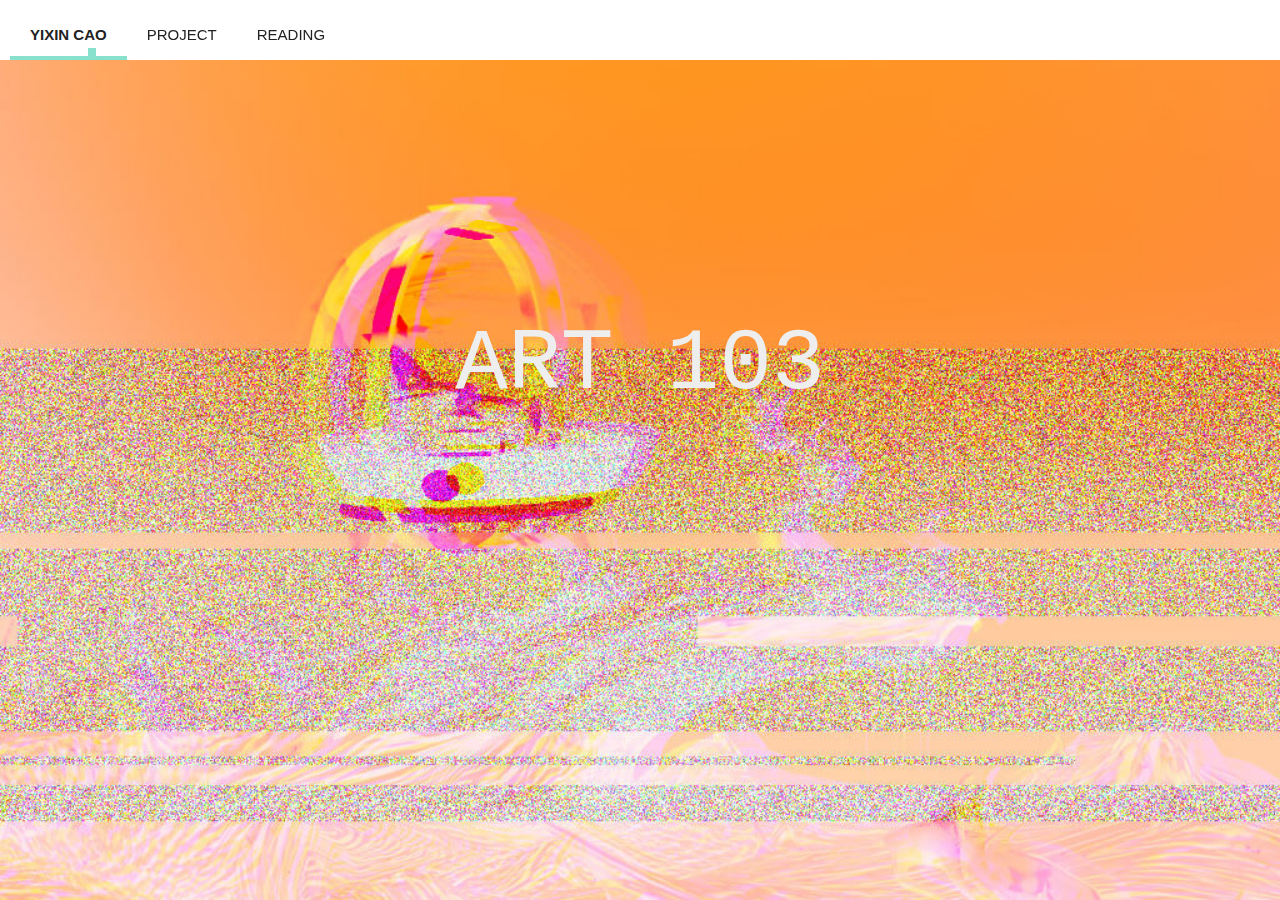
<file: index.html>
<!DOCTYPE html>
<html>

<head>
	<title>Yixin Cao</title>

	<meta name="viewport" content="width=device-width, initial-scale=1">
	<link rel="stylesheet" href="https://maxcdn.bootstrapcdn.com/bootstrap/3.4.1/css/bootstrap.min.css">
	<script src="https://ajax.googleapis.com/ajax/libs/jquery/3.5.1/jquery.min.js"></script>
	<script src="https://maxcdn.bootstrapcdn.com/bootstrap/3.4.1/js/bootstrap.min.js"></script>
	<script src="https://maxcdn.bootstrapcdn.com/bootstrap/4.3.1/js/bootstrap.min.js"></script>
	<link rel="stylesheet" href="https://cdnjs.cloudflare.com/ajax/libs/font-awesome/4.7.0/css/font-awesome.min.css">
	<script src="https://ajax.googleapis.com/ajax/libs/jquery/3.1.1/jquery.min.js"></script>
	<link rel="icon" href="images/icon.png" type="image/png" sizes="16x16">
	<link rel="stylesheet" href="style.css">
	<script src="script.js"></script>


</head>
<div class="body">

	<!-----------------------NAV BAR----------------------------------------------->

	<div class='nav'>
		<ul>
			<li><a href="index.html"><strong>Yixin Cao</strong></a></li>
			<li><a>Project</a>
				<ul>
					<Li><a href="oblique.html">Oblique Strategies</a></li>
					<Li><a href="tessel.html">Mod & Tesselation</a></li>
					<Li><a href="block.html">Block</a></li>
					<Li><a href="signs.html">Signs</a></li>
					<Li><a href="artifact.html">Artifact</a></li>
				</ul>
			</li>
			<li><a>Reading</a>
				<ul>
					<Li><a href="readingone.html">Reading #1</a></li>
					<Li><a href="readingtwo.html">Reading #2</a></li>
					<Li><a href="reading3.html">Reading #3</a></li>
				</ul>
			</li>
			<li class='lamp'><span></span></li>
		</ul>
	</div>

	<!---------------------------------------------------------------------->

	<div class="cover-wrapper">
		<h1 style="font-size:88px; color: #eee; font-family: " Courier New", Courier, monospace;">ART 103</h1>
	</div>


	<div class="idbgimg"></div>


	<!--------------------------------------Footer---------------------->


</div>
</body>

</html>
</file>
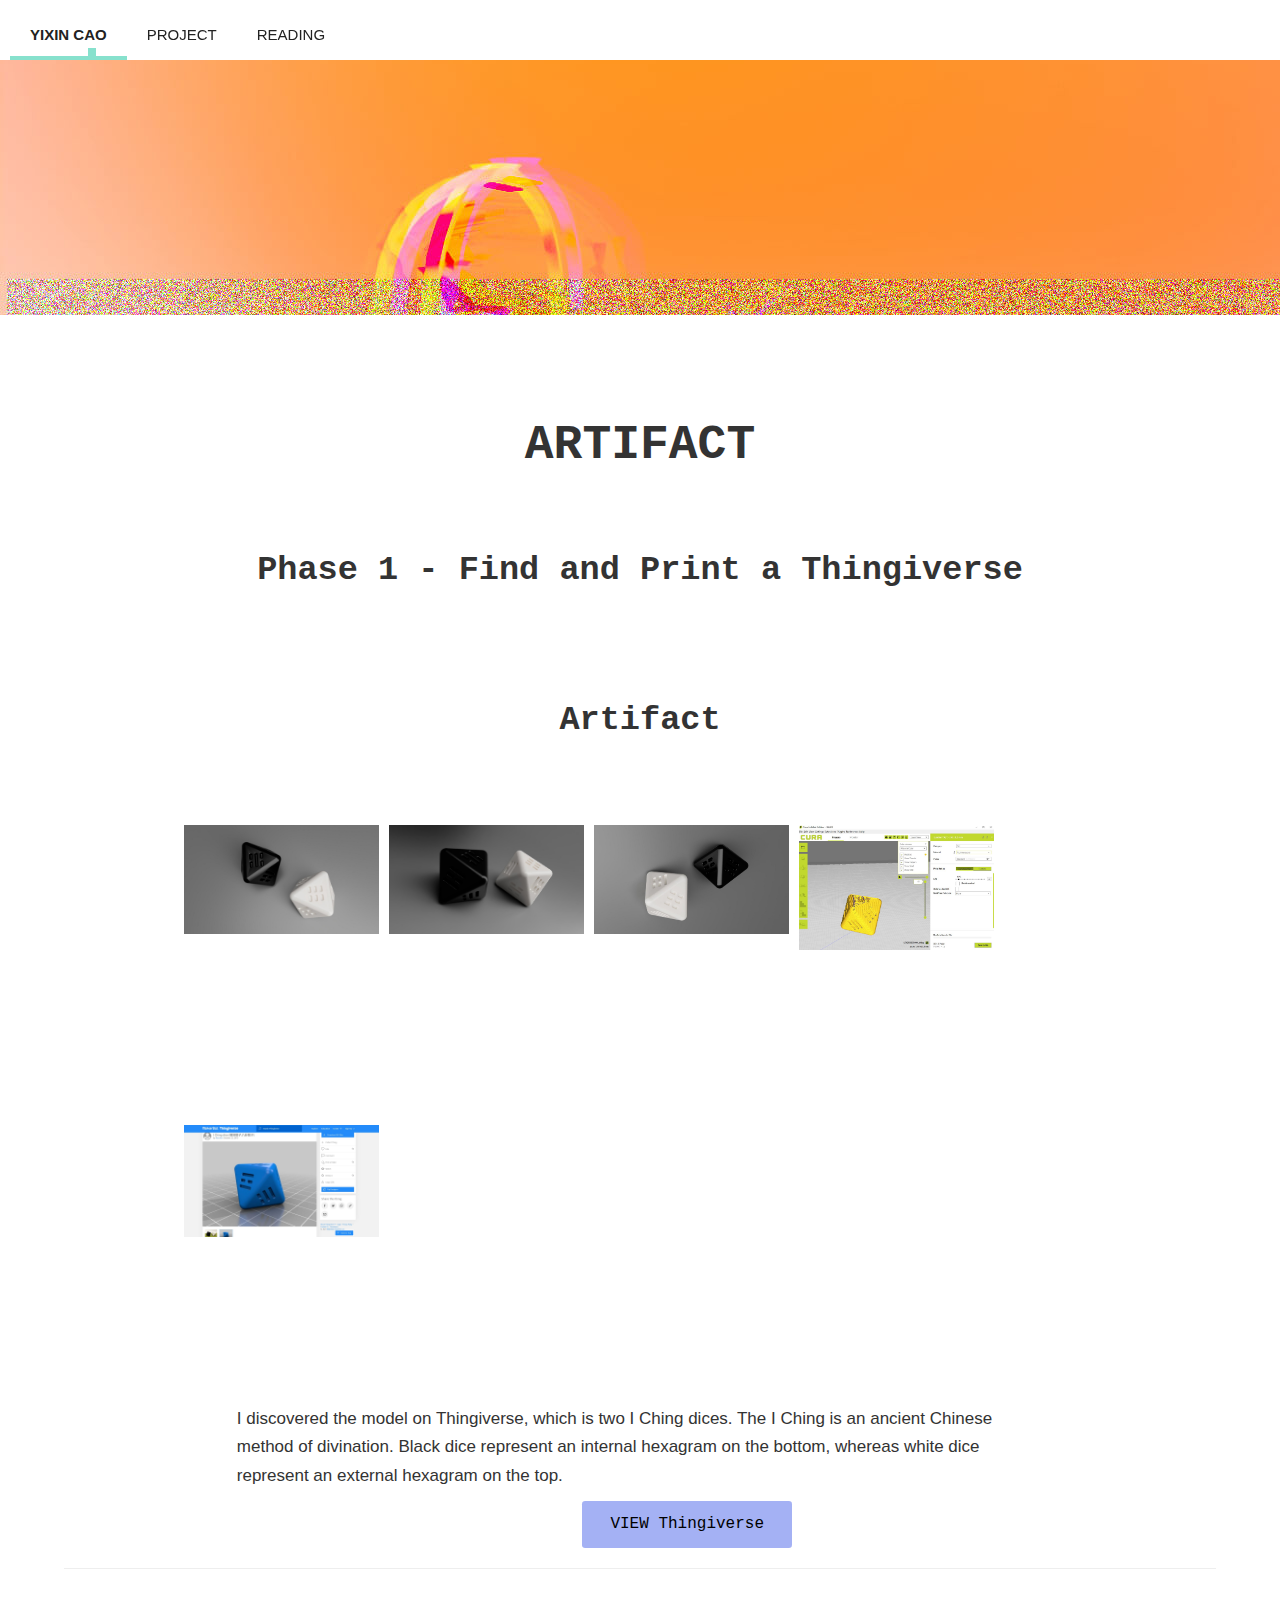
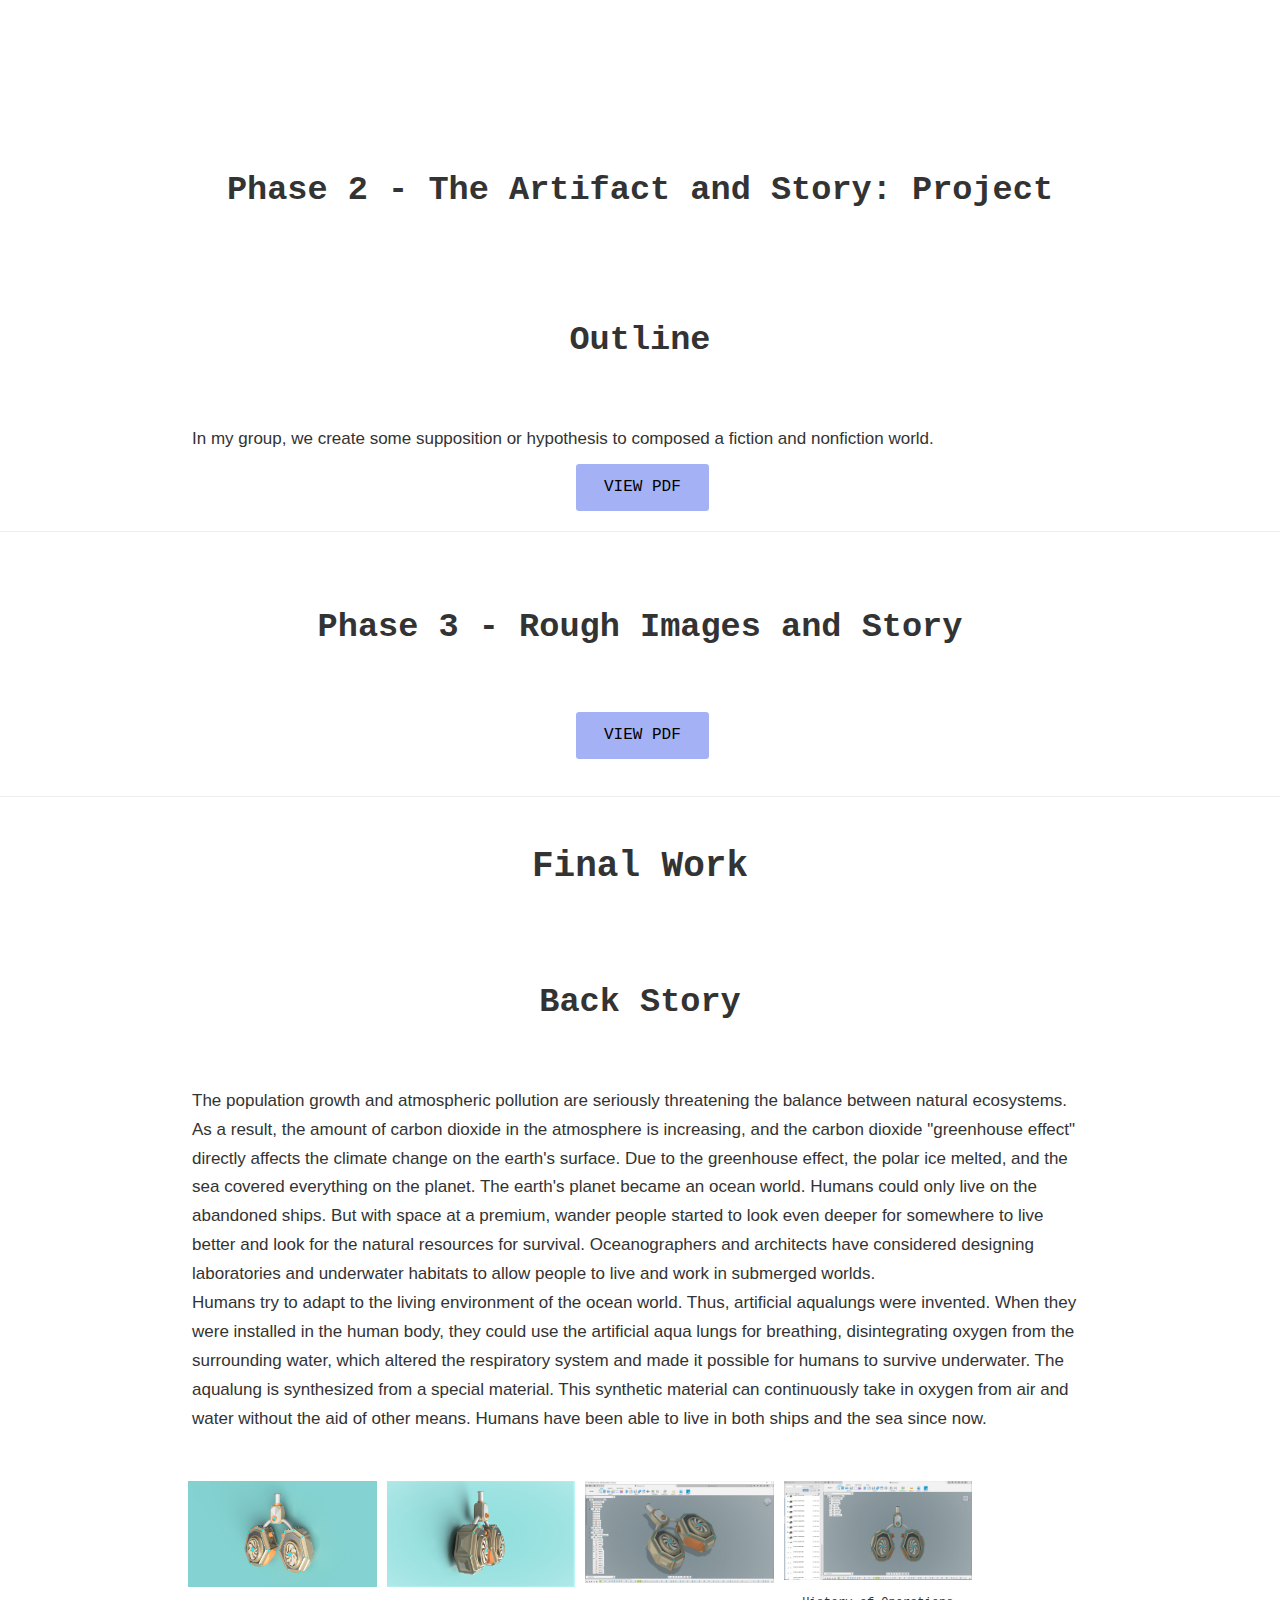
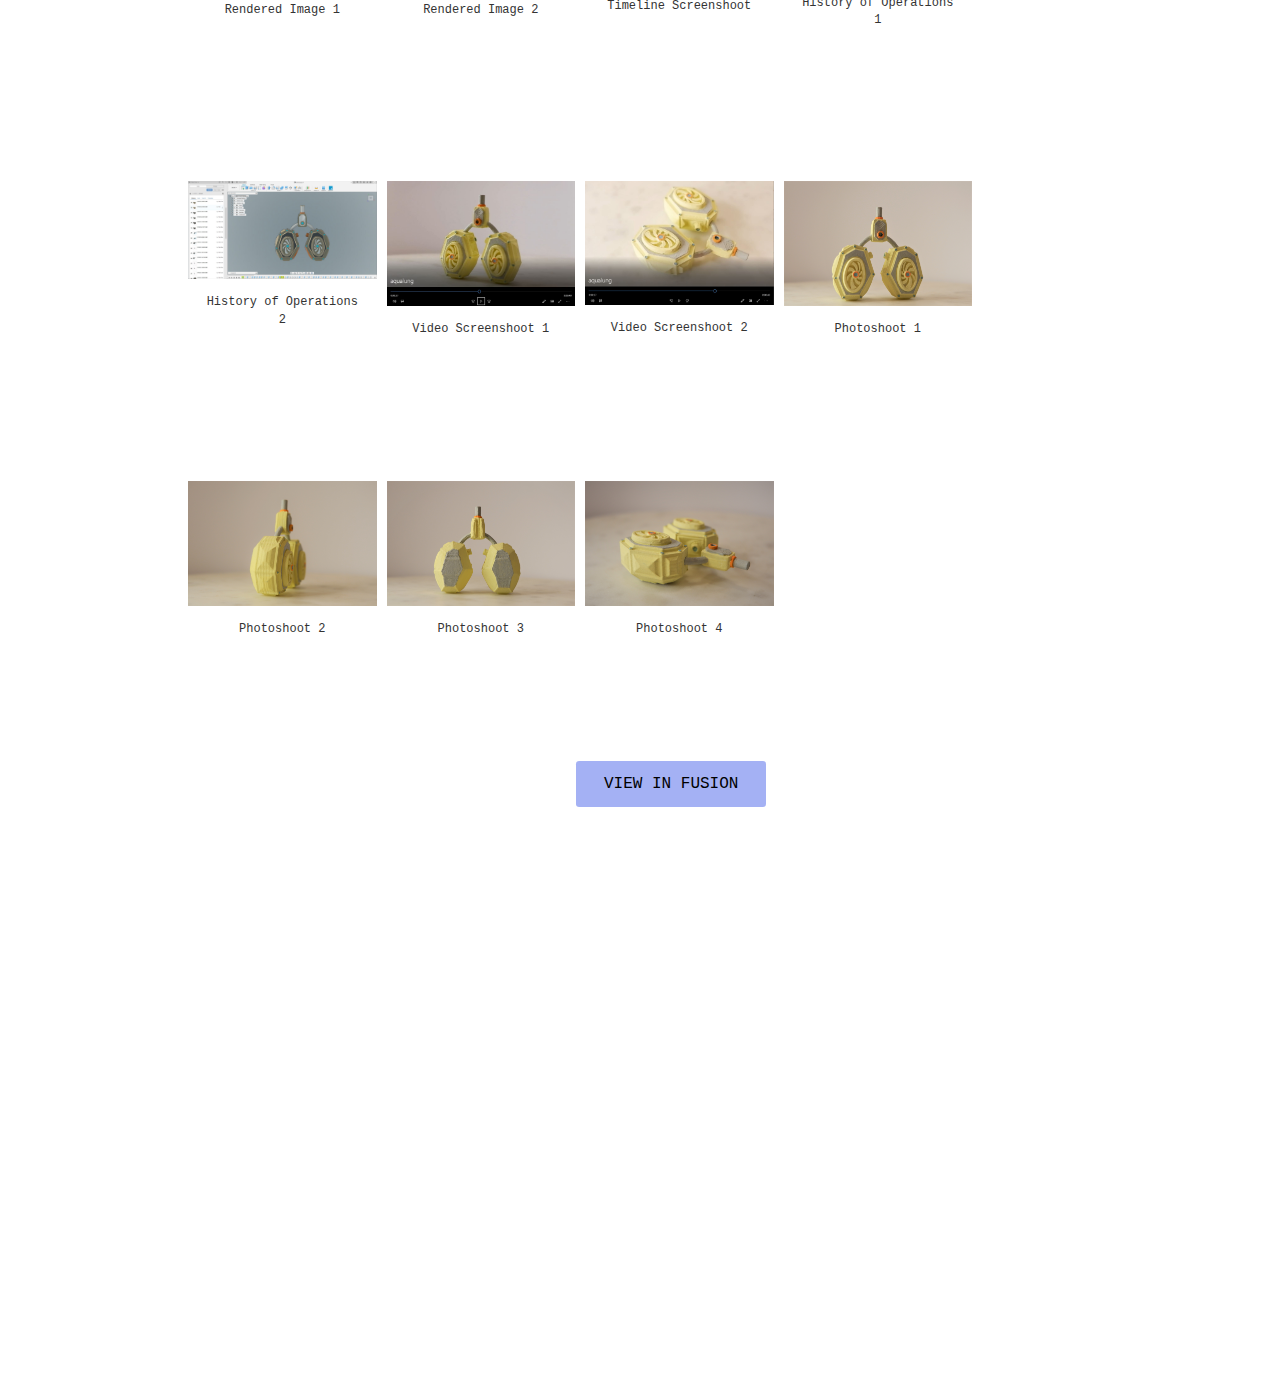
<file: artifact.html>
<!DOCTYPE html>
<html>

<head>
	<title>Yixin Cao</title>
	<meta name="viewport" content="width=device-width, initial-scale=1">
	<link rel="stylesheet" href="https://maxcdn.bootstrapcdn.com/bootstrap/3.4.1/css/bootstrap.min.css">
	<script src="https://ajax.googleapis.com/ajax/libs/jquery/3.5.1/jquery.min.js"></script>
	<script src="https://maxcdn.bootstrapcdn.com/bootstrap/3.4.1/js/bootstrap.min.js"></script>
	<script src="https://maxcdn.bootstrapcdn.com/bootstrap/4.3.1/js/bootstrap.min.js"></script>
	<link rel="stylesheet" href="https://cdnjs.cloudflare.com/ajax/libs/font-awesome/4.7.0/css/font-awesome.min.css">
	<script src="https://ajax.googleapis.com/ajax/libs/jquery/3.1.1/jquery.min.js"></script>
	<link rel="icon" href="images/icon.png" type="image/png" sizes="16x16">
	<link rel="stylesheet" href="style.css">
	<script src="script.js"></script>

</head>
<div class="body">


	<!-----------------------NAV BAR----------------------------------------------->

	<div class='nav'>
		<ul>
			<li><a href="index.html"><strong>Yixin Cao</strong></a></li>
			<li><a>Project</a>
				<ul>
					<Li><a href="oblique.html">Oblique Strategies</a></li>
					<Li><a href="tessel.html">Mod & Tesselation</a></li>
					<Li><a href="block.html">Block</a></li>
					<Li><a href="signs.html">Signs</a></li>
					<Li><a href="artifact.html">Artifact</a></li>
				</ul>
			</li>
			<li><a>Reading</a>
				<ul>
					<Li><a href="readingone.html">Reading #1</a></li>
					<Li><a href="readingtwo.html">Reading #2</a></li>
					<Li><a href="reading3.html">Reading #3</a></li>
				</ul>
			</li>
			<li class='lamp'><span></span></li>
		</ul>
	</div>

	<!---------------------------------------------------------------------->




	<section class="home">
	</section>
	<div style="height: 1400px">
		<div class="content">

			<p class="myH1">ARTIFACT</h1>
				<!-----------------------Phase 1--------------------------->
			<p class="myH3">Phase 1 - Find and Print a Thingiverse Artifact</h3>
			<div class="container">
				<div class="row">
					<a target="_blank" href="images/artifact/lonic1.jpg">
						<img src="images/artifact/lonic1.jpg" alt="Artifacts" width="600" height="400">
					</a>
					<div class="desc"></div>
				</div>
				<div class="row">
					<a target="_blank" href="images/artifact/lonic2.jpg">
						<img src="images/artifact/lonic2.jpg" alt="Artifacts" width="600" height="400">
					</a>
					<div class="desc"></div>
				</div>
				<div class="row">
					<a target="_blank" href="images/artifact/lonic3.jpg">
						<img src="images/artifact/lonic3.jpg" alt="Artifacts" width="600" height="400">
					</a>
					<div class="desc"></div>
				</div>
				<div class="row">
					<a target="_blank" href="images/artifact/cura1.JPG">
						<img src="images/artifact/cura1.JPG" alt="Artifacts" width="600" height="400">
					</a>
					<div class="desc"></div>
				</div>
				<div class="row">
					<a target="_blank" href="images/artifact/thing.JPG">
						<img src="images/artifact/thing.JPG" alt="Artifacts" width="600" height="400">
					</a>
					<div class="desc"></div>
				</div>
			</div>
			<p class="myP">I discovered the model on Thingiverse, which is two I Ching dices. The I Ching is an ancient Chinese method of divination. Black dice represent an internal hexagram on the bottom, whereas white dice represent an external hexagram
				on the top.
			</p>
			<a href="https://www.thingiverse.com/thing:1087647" class="button" target="_blank">VIEW Thingiverse</a>
			<hr>
		</div>
	</div>
</div>
<!-----------------------PHASE 2--------------------------->
<p class="myH3">Phase 2 - The Artifact and Story: Project Outline</h3>

<p class="myP">In my group, we create some supposition or hypothesis to composed a fiction and nonfiction world.</p>
<a href="images/artifact/artifactphase2.pdf" class="button" target="_blank">VIEW PDF</a>
<hr>
<!-----------------------PHASE 3--------------------------->
<p class="myH3">Phase 3 - Rough Images and Story</h3>

<p class="myP"></p>
<a href="images/artifact/artifactphase3.pdf" class="button" target="_blank">VIEW PDF</a><br><br>
<hr>
<!----------------------- Final Work --------------------------->

<p class="myH2"> Final Work </h2>
	<p class="myH3"> Back Story </h3>
<p class="myP">The population growth and atmospheric pollution are seriously threatening the balance between natural ecosystems. As a result, the amount of carbon dioxide in the atmosphere is increasing, and the carbon dioxide "greenhouse effect"
	directly affects the climate change on the earth's surface. Due to the greenhouse effect, the polar ice melted, and the sea covered everything on the planet. The earth's planet became an ocean world. Humans could only live on the abandoned ships.
	But with space at a premium, wander people started to look even deeper for somewhere to live better and look for the natural resources for survival. Oceanographers and architects have considered designing laboratories and underwater habitats to
	allow people to live and work in submerged worlds. <br>

	Humans try to adapt to the living environment of the ocean world. Thus, artificial aqualungs were invented. When they were installed in the human body, they could use the artificial aqua lungs for breathing, disintegrating oxygen from the
	surrounding water, which altered the respiratory system and made it possible for humans to survive underwater. The aqualung is synthesized from a special material. This synthetic material can continuously take in oxygen from air and water without
	the aid of other means. Humans have been able to live in both ships and the sea since now.</p><br>

<div class="container">
	<div class="row">
		<a target="_blank" href="images/artifact/render1.png">
			<img src="images/artifact/render1.png" alt="Artifacts" width="600" height="400">
		</a>
		<div class="desc"> Rendered Image 1</div>
	</div>
	<div class="row">
		<a target="_blank" href="images/artifact/render2.png">
			<img src="images/artifact/render2.png" alt="Artifacts" width="600" height="400">
		</a>
		<div class="desc">Rendered Image 2</div>
	</div>
	<div class="row">
		<a target="_blank" href="images/artifact/screen1.JPG">
			<img src="images/artifact/screen1.JPG" alt="Artifacts" width="600" height="400">
		</a>
		<div class="desc">Timeline Screenshoot </div>
	</div>
	<div class="row">
		<a target="_blank" href="images/artifact/screen4.JPG">
			<img src="images/artifact/screen4.JPG" alt="Artifacts" width="600" height="400">
		</a>
		<div class="desc">History of Operations 1</div>
	</div>
	<div class="row">
		<a target="_blank" href="images/artifact/screen5.JPG">
			<img src="images/artifact/screen5.JPG" alt="Artifacts" width="600" height="400">
		</a>
		<div class="desc">History of Operations 2</div>
	</div>
	<div class="row">
		<a target="_blank" href="images/artifact/screen2.JPG">
			<img src="images/artifact/screen2.JPG" alt="Artifacts" width="600" height="400">
		</a>
		<div class="desc">Video Screenshoot 1</div>
	</div>
	<div class="row">
		<a target="_blank" href="images/artifact/screen3.JPG">
			<img src="images/artifact/screen3.JPG" alt="Artifacts" width="600" height="400">
		</a>
		<div class="desc">Video Screenshoot 2</div>
	</div>
	<div class="row">
		<a target="_blank" href="images/artifact/camerashoot1.JPG">
			<img src="images/artifact/camerashoot1.JPG" alt="Artifacts" width="600" height="400">
		</a>
		<div class="desc">Photoshoot 1</div>
	</div>
	<div class="row">
		<a target="_blank" href="images/artifact/camerashoot2.JPG">
			<img src="images/artifact/camerashoot2.JPG" alt="Artifacts" width="600" height="400">
		</a>
		<div class="desc">Photoshoot 2</div>
	</div>
	<div class="row">
		<a target="_blank" href="images/artifact/camerashoot3.JPG">
			<img src="images/artifact/camerashoot3.JPG" alt="Artifacts" width="600" height="400">
		</a>
		<div class="desc">Photoshoot 3</div>
	</div>
	<div class="row">
		<a target="_blank" href="images/artifact/camerashoot4.JPG">
			<img src="images/artifact/camerashoot4.JPG" alt="Artifacts" width="600" height="400">
		</a>
		<div class="desc">Photoshoot 4</div>
	</div>
</div>
<a href="https://a360.co/3f1boJH" class="button" target="_blank">VIEW IN FUSION</a><br><br>

			<div class="gallery">
<iframe width="560" height="315" src="https://www.youtube.com/embed/4_TF-hsPd14" title="YouTube video player" frameborder="0" allow="accelerometer; autoplay; clipboard-write; encrypted-media; gyroscope; picture-in-picture" allowfullscreen></iframe>
</div><br><br>
<!----------------------- END --------------------------->




<script>
	$(window).scroll(function() {
		if ($(document).scrollTop() > 50) {
			$('.nav').addClass('affix');
			console.log("OK");
		} else {
			$('.nav').removeClass('affix');
		}
	});
	$('ul.nav li.dropdown').hover(function() {
		$(this).find('.dropdown-menu').stop(true, true).delay(200).fadeIn(500);
	}, function() {
		$(this).find('.dropdown-menu').stop(true, true).delay(200).fadeOut(500);
	});
</script>

</div>
</body>

</html>
</file>
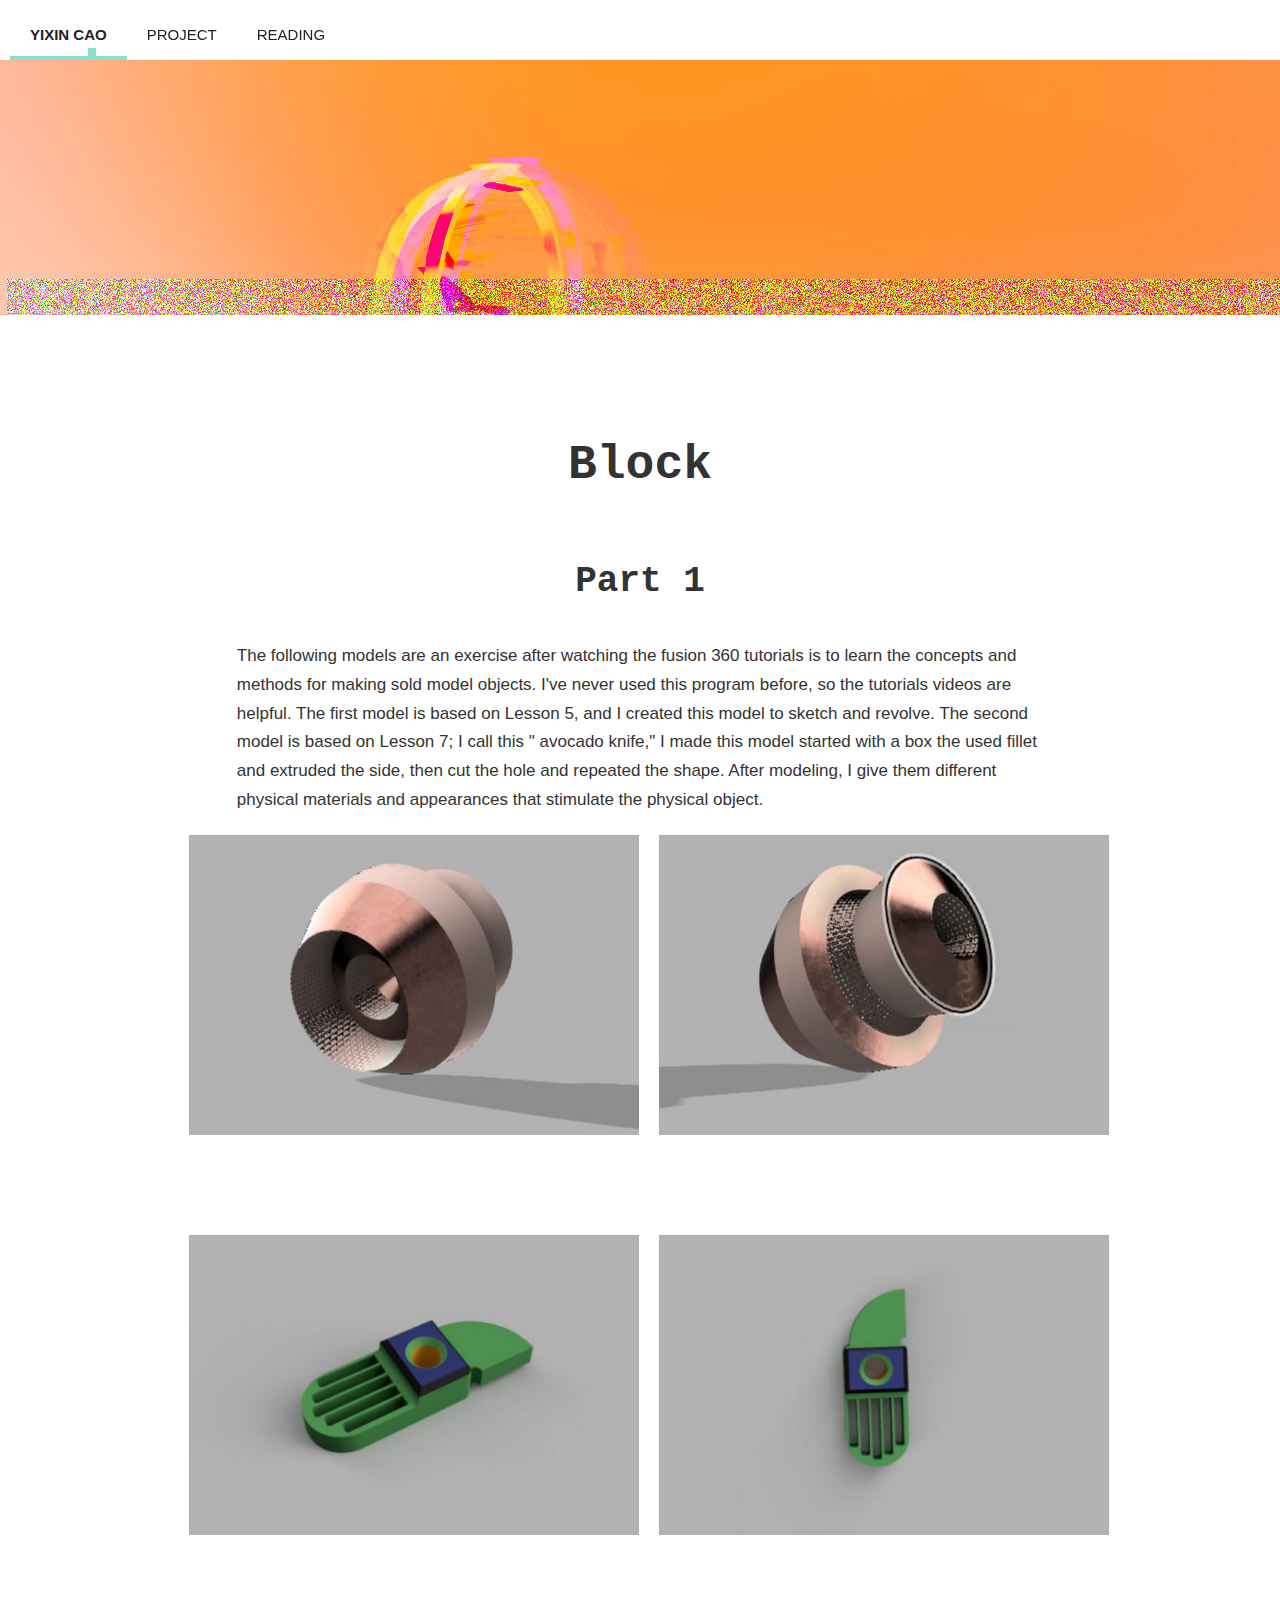
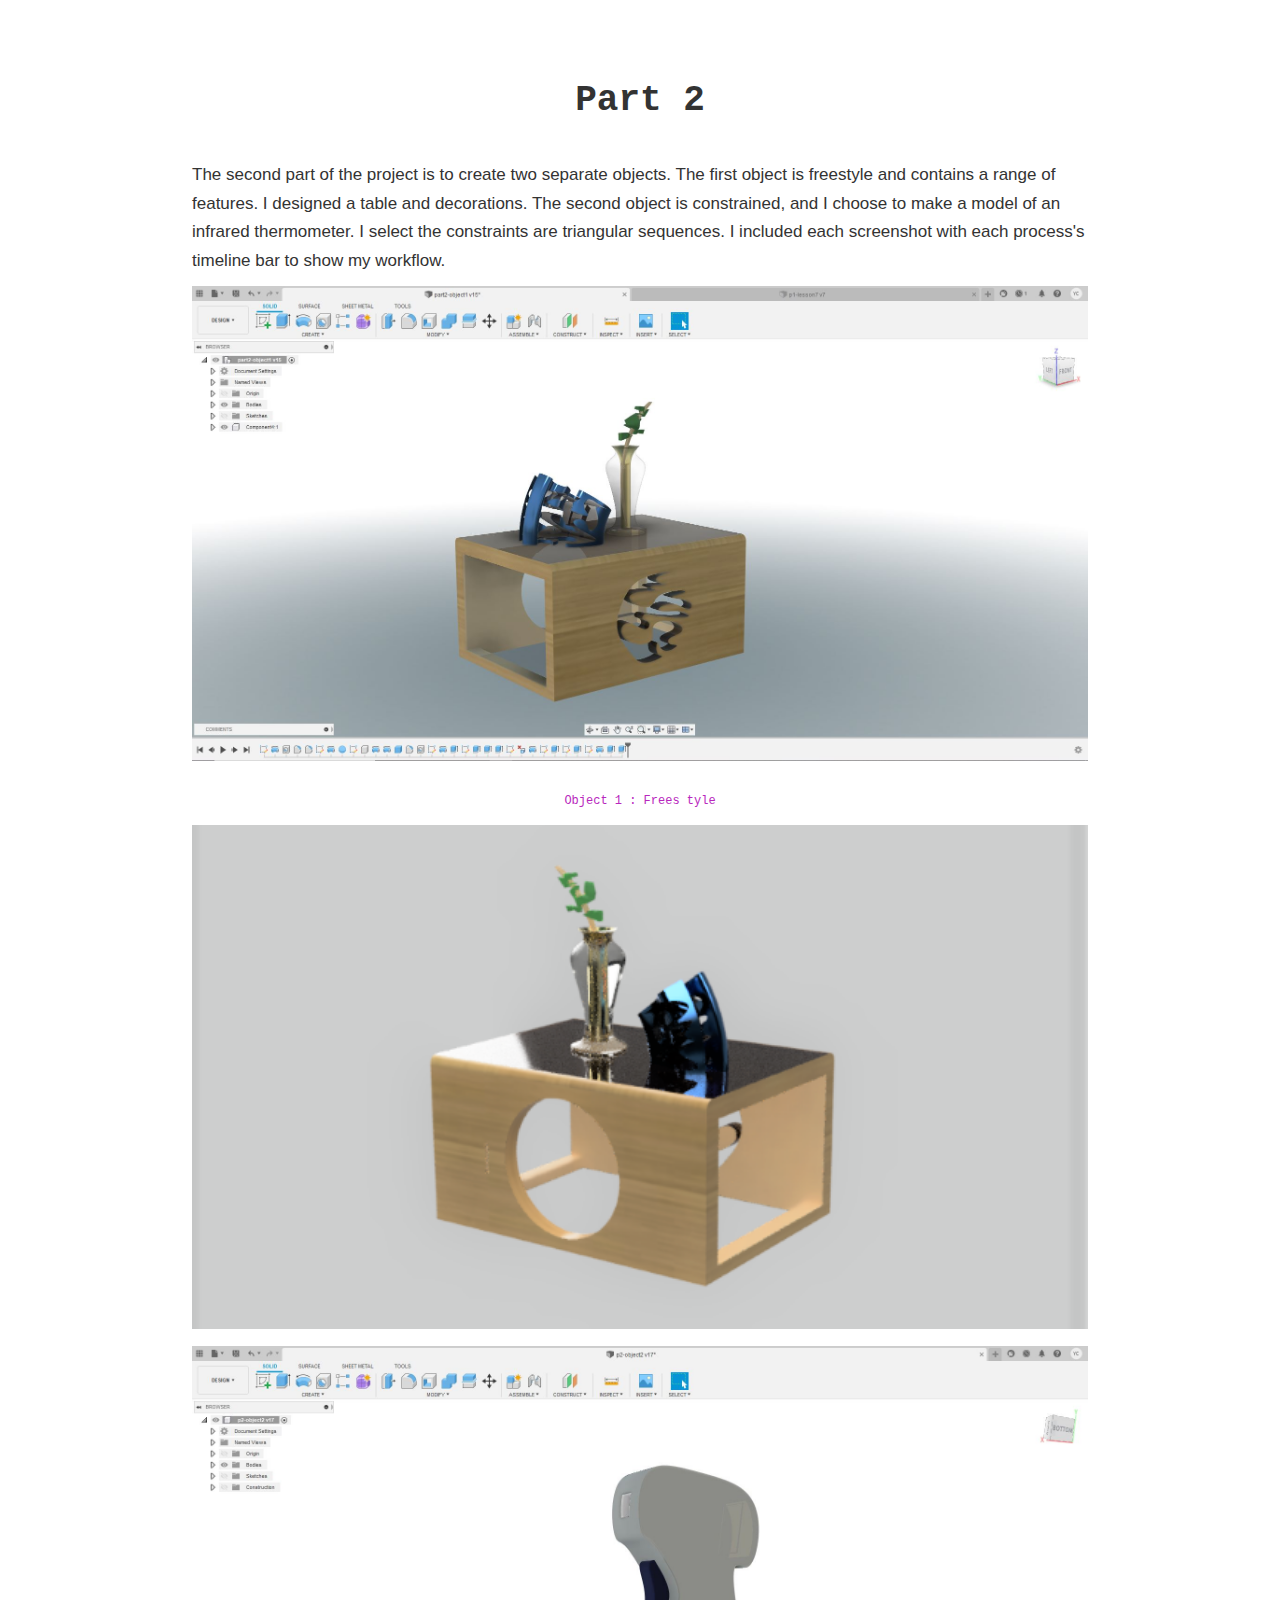
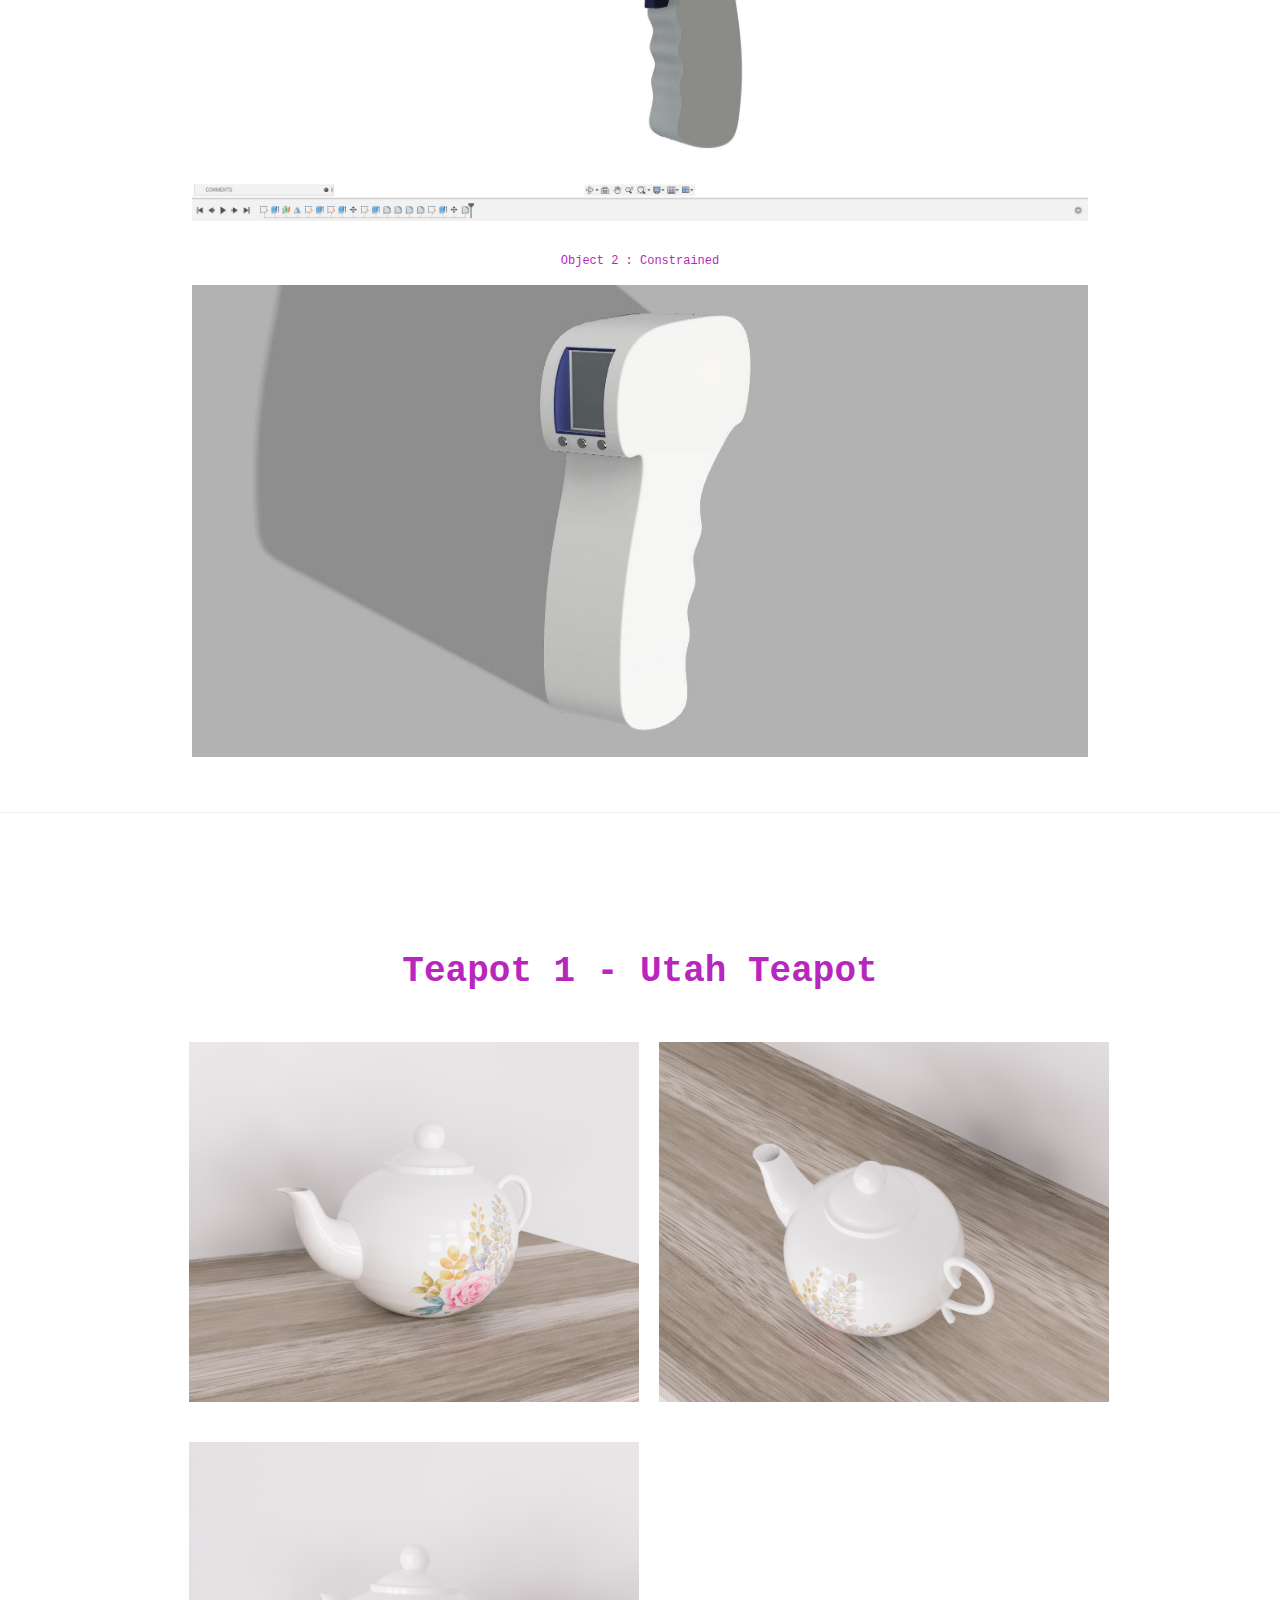
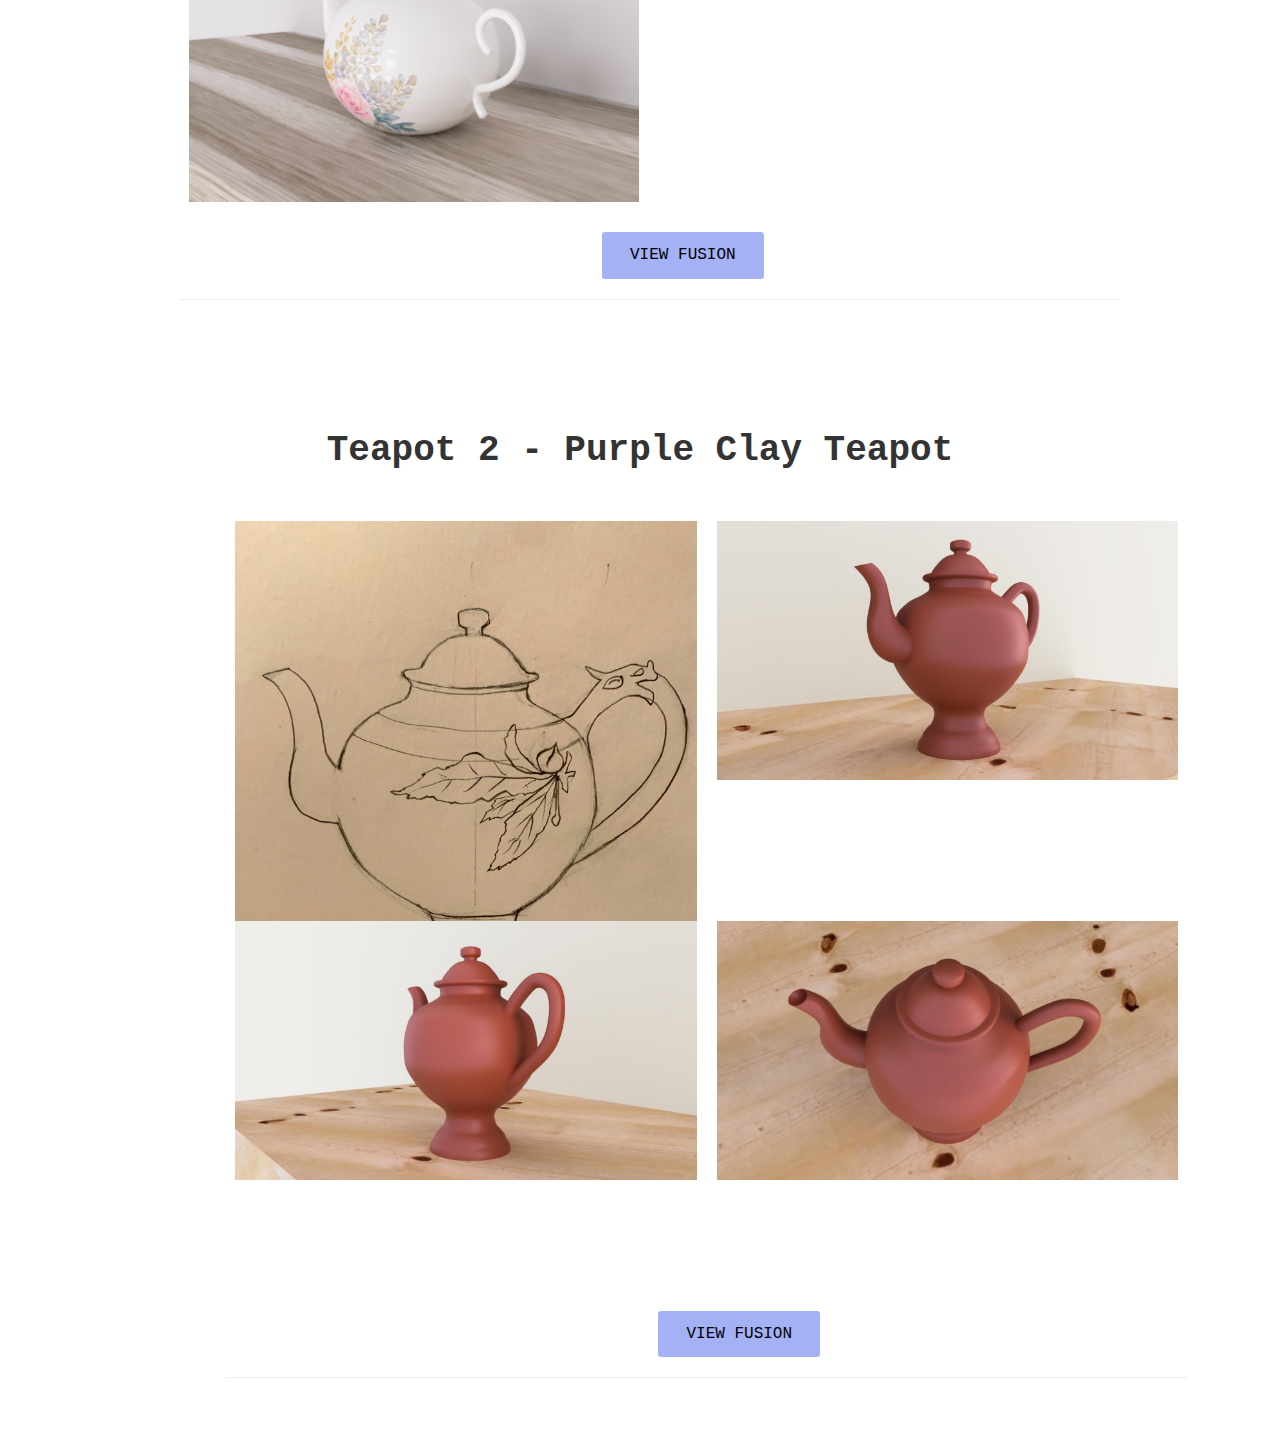
<file: block.html>
<!DOCTYPE html>
<html>

<head>
	<title>Yixin Cao</title>
	<meta name="viewport" content="width=device-width, initial-scale=1">
	<link rel="stylesheet" href="https://maxcdn.bootstrapcdn.com/bootstrap/3.4.1/css/bootstrap.min.css">
	<script src="https://ajax.googleapis.com/ajax/libs/jquery/3.5.1/jquery.min.js"></script>
	<script src="https://maxcdn.bootstrapcdn.com/bootstrap/3.4.1/js/bootstrap.min.js"></script>
	<script src="https://maxcdn.bootstrapcdn.com/bootstrap/4.3.1/js/bootstrap.min.js"></script>
	<link rel="stylesheet" href="https://cdnjs.cloudflare.com/ajax/libs/font-awesome/4.7.0/css/font-awesome.min.css">
	<script src="https://ajax.googleapis.com/ajax/libs/jquery/3.1.1/jquery.min.js"></script>
	<link rel="icon" href="images/icon.png" type="image/png" sizes="16x16">
	<link rel="stylesheet" href="style.css">
	<script src="script.js"></script>

</head>
<div class="body">


	<!-----------------------NAV BAR----------------------------------------------->

	<div class='nav'>
		<ul>
			<li><a href="index.html"><strong>Yixin Cao</strong></a></li>
			<li><a>Project</a>
				<ul>
					<Li><a href="oblique.html">Oblique Strategies</a></li>
					<Li><a href="tessel.html">Mod & Tesselation</a></li>
					<Li><a href="block.html">Block</a></li>
					<Li><a href="signs.html">Signs</a></li>
					<Li><a href="artifact.html">Artifact</a></li>
				</ul>
			</li>
			<li><a>Reading</a>
				<ul>
					<Li><a href="readingone.html">Reading #1</a></li>
					<Li><a href="readingtwo.html">Reading #2</a></li>
					<Li><a href="reading3.html">Reading #3</a></li>
				</ul>
			</li>
			<li class='lamp'><span></span></li>
		</ul>
	</div>

	<!---------------------------------------------------------------------->


	<section class="home">
	</section>
	<div style="height: 1400px">
		<div class="content">
			<!-----------------------PART 1--------------------------->
			<h1 class="myH1">Block</h1><br>
			<p class="myH2">Part 1</h2>
			<p class="myP">The following models are an exercise after watching the fusion 360 tutorials is to learn the concepts and methods for making sold model objects. I've never used this program before, so the tutorials videos are helpful. The first
				model is based on Lesson 5, and I created this model to sketch and revolve. The second model is based on Lesson 7; I call this " avocado knife," I made this model started with a box the used fillet and extruded the side, then cut the hole and
				repeated the shape. After modeling, I give them different physical materials and appearances that stimulate the physical object.</p>
			<div class="container">
				<div class="fusion-row">
					<a target="_blank" href="images/fusion/p1-lesson5-1.JPG">
						<img src="images/fusion/p1-lesson5-1.JPG" alt="Fusin Part 1" width="600" height="400">
					</a>
				</div>
				<div class="fusion-row">
					<a target="_blank" href="images/fusion/p1-lesson5-2.JPG">
						<img src="images/fusion/p1-lesson5-2.JPG" alt="Fusin Part 1" width="600" height="400">
					</a>
				</div>


				<div class="fusion-row">
					<a target="_blank" href="images/fusion/p1-lesson7-1.JPG">
						<img src="images/fusion/p1-lesson7-1.JPG" alt="Fusin Part 1" width="600" height="400">
					</a>
				</div>
				<div class="fusion-row">
					<a target="_blank" href="images/fusion/p1-lesson7-2.JPG">
						<img src="images/fusion/p1-lesson7-2.JPG" alt="Fusin Part 1" width="600" height="400">
					</a>
				</div>
				<hr>
			</div>
		</div>
		<!-----------------------PART 2 --------------------------->
		<p class="myH2">Part 2</h2>
		<p class="myP">The second part of the project is to create two separate objects. The first object is freestyle and contains a range of features. I designed a table and decorations. The second object is constrained, and I choose to make a model
			of an infrared thermometer. I select the constraints are triangular sequences. I included each screenshot with each process's timeline bar to show my workflow.</p>
		<div class="gallery">
			<a target="_blank" href="images/fusion/p2-object1-2.JPG">
				<img src="images/fusion/p2-object1-2.JPG" alt="Object 1" width="100%" height="auto"><br><br>
				<div class="desc">Object 1 : Frees tyle</div>
				<a target="_blank" href="images/fusion/p2-object1-1.png">
					<img src="images/fusion/p2-object1-1.png" alt="Object 1" width="100%" height="auto"><br><br>
					<a target="_blank" href="images/fusion/p2-object2-1.JPG">
						<img src="images/fusion/p2-object2-1.JPG" alt="Object 2" width="100%" height="auto"><br><br>
						<div class="desc">Object 2 : Constrained</div>
						<a target="_blank" href="images/fusion/p2-object2-2.JPG">
							<img src="images/fusion/p2-object2-2.JPG" alt="Object 2" width="100%" height="auto">
		</div><br><br>
		<hr>
		<!----------------------Teapot--------------------------->

		<div class="content">

			<p class="myH2">Teapot 1 - Utah Teapot</h2>
			<p class="myP"></p>
			<div class="container">
				<div class="fusion-row">
					<a target="_blank" href="images/fusion/Utah_teapot_excrise_1.png">
						<img src="images/fusion/Utah_teapot_excrise_1.png" alt="Fusin Part 1" width="600" height="400">
					</a>
				</div>
				<div class="fusion-row">
					<a target="_blank" href="images/fusion/Utah_teapot_excrise_2.PNG">
						<img src="images/fusion/Utah_teapot_excrise_2.PNG" alt="Fusin Part 1" width="600" height="400">
					</a>
				</div>


				<div class="fusion-row">
					<a target="_blank" href="images/fusion/Utah_teapot_excrise_3.png">
						<img src="images/fusion/Utah_teapot_excrise_3.png" alt="Fusin Part 1" width="600" height="400">
					</a>
				</div>
				<a href="https://a360.co/2R5RB2f" class="button" target="_blank">VIEW FUSION</a>
				<hr>
			</div>

			<!----------------------END--------------------------->
			<div class="content">
				<p class="myH2">Teapot 2 - Purple Clay Teapot</h2>
				<p class="myP"></p>
				<div class="container">
					<div class="fusion-row">
						<a target="_blank" href="images/fusion/myTeapot_0.jpg">
							<img src="images/fusion/myTeapot_0.jpg" alt="Fusin Part 1" width="600" height="400">
						</a>
					</div>
					<div class="fusion-row">
						<a target="_blank" href="images/fusion/myTeapot_1.jpg">
							<img src="images/fusion/myTeapot_1.jpg" alt="Fusin Part 1" width="600" height="400">
						</a>
					</div>


					<div class="fusion-row">
						<a target="_blank" href="images/fusion/myTeapot_2.jpg">
							<img src="images/fusion/myTeapot_2.jpg" alt="Fusin Part 1" width="600" height="400">
						</a>
					</div>

					<div class="fusion-row">
						<a target="_blank" href="images/fusion/myTeapot_3.jpg">
							<img src="images/fusion/myTeapot_3.jpg" alt="Fusin Part 1" width="600" height="400">
						</a>
					</div>
					<a href="https://a360.co/3aNuFM8" class="button" target="_blank">VIEW FUSION</a>

					<hr>
				</div>

			</div>








			<script>
				$(window).scroll(function() {
					if ($(document).scrollTop() > 50) {
						$('.nav').addClass('affix');
						console.log("OK");
					} else {
						$('.nav').removeClass('affix');
					}
				});
				$('ul.nav li.dropdown').hover(function() {
					$(this).find('.dropdown-menu').stop(true, true).delay(200).fadeIn(500);
				}, function() {
					$(this).find('.dropdown-menu').stop(true, true).delay(200).fadeOut(500);
				});
			</script>

		</div>
		</body>

</html>
</file>
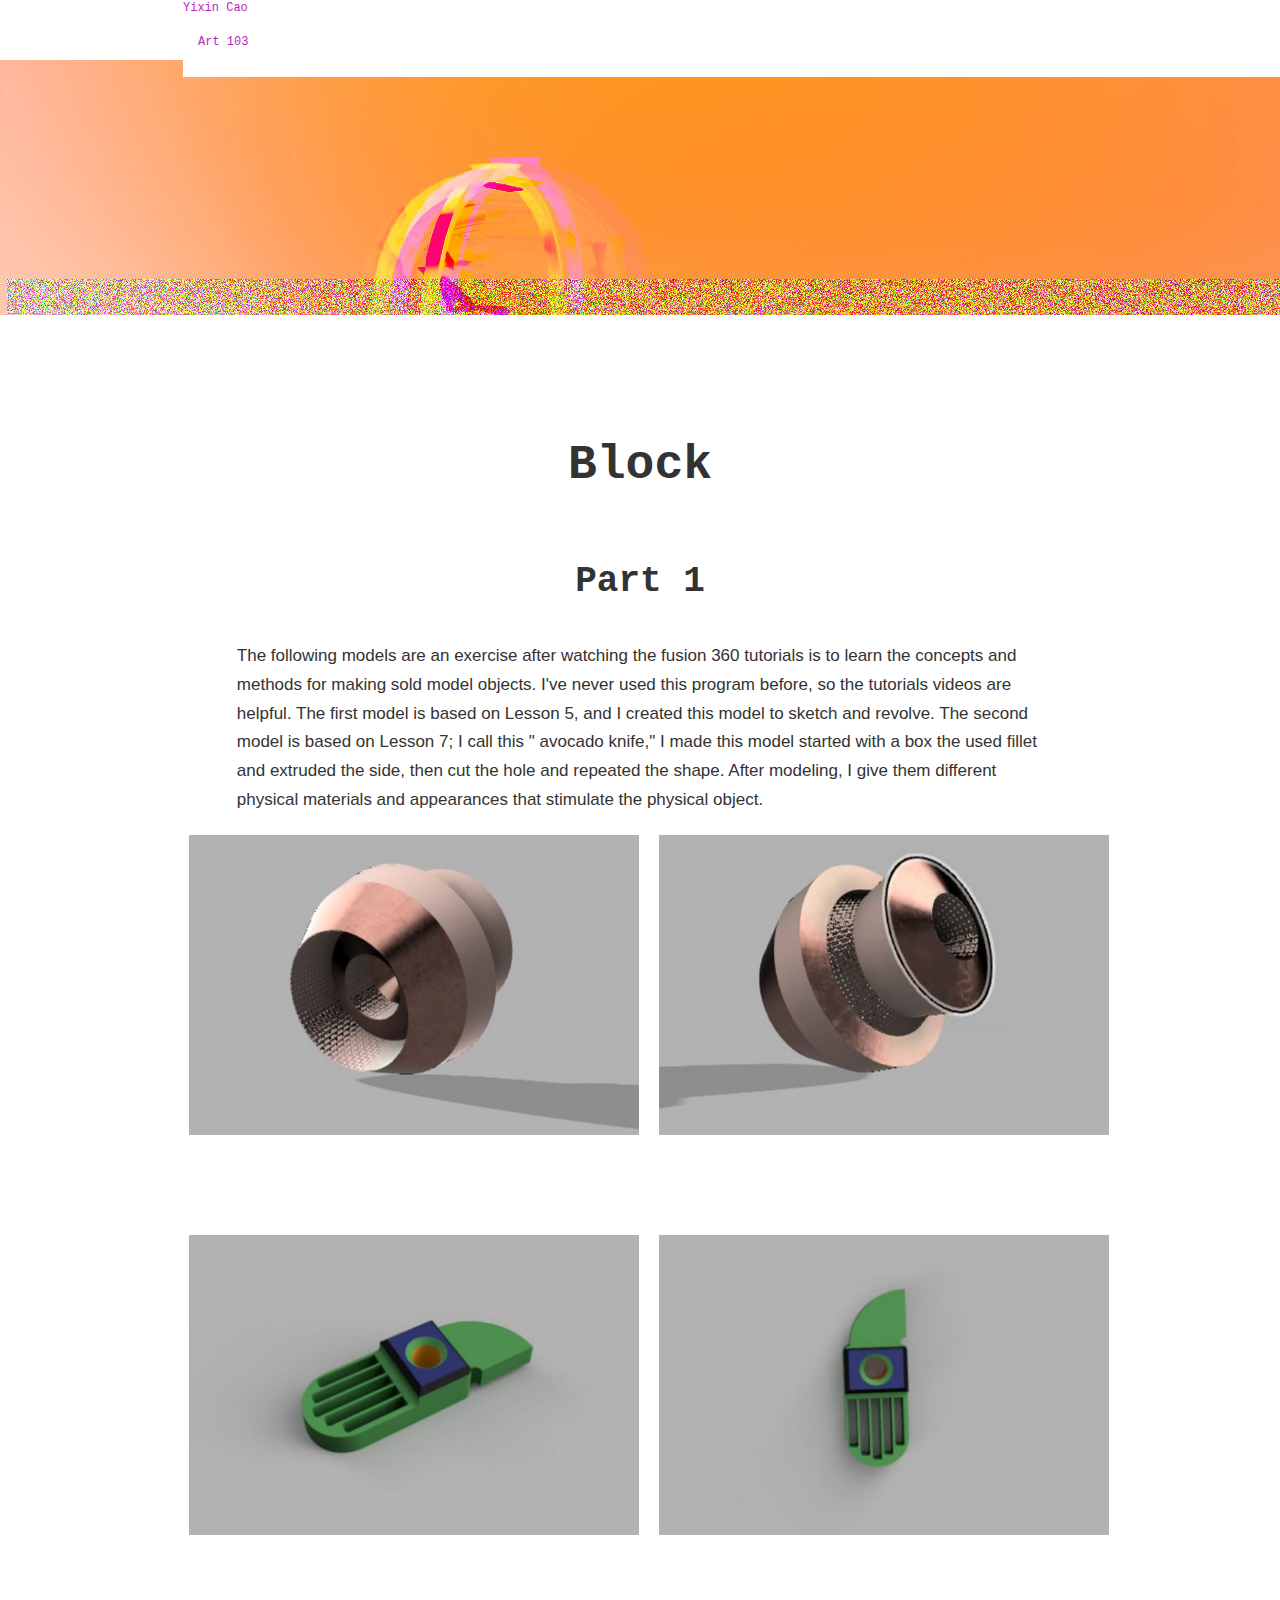
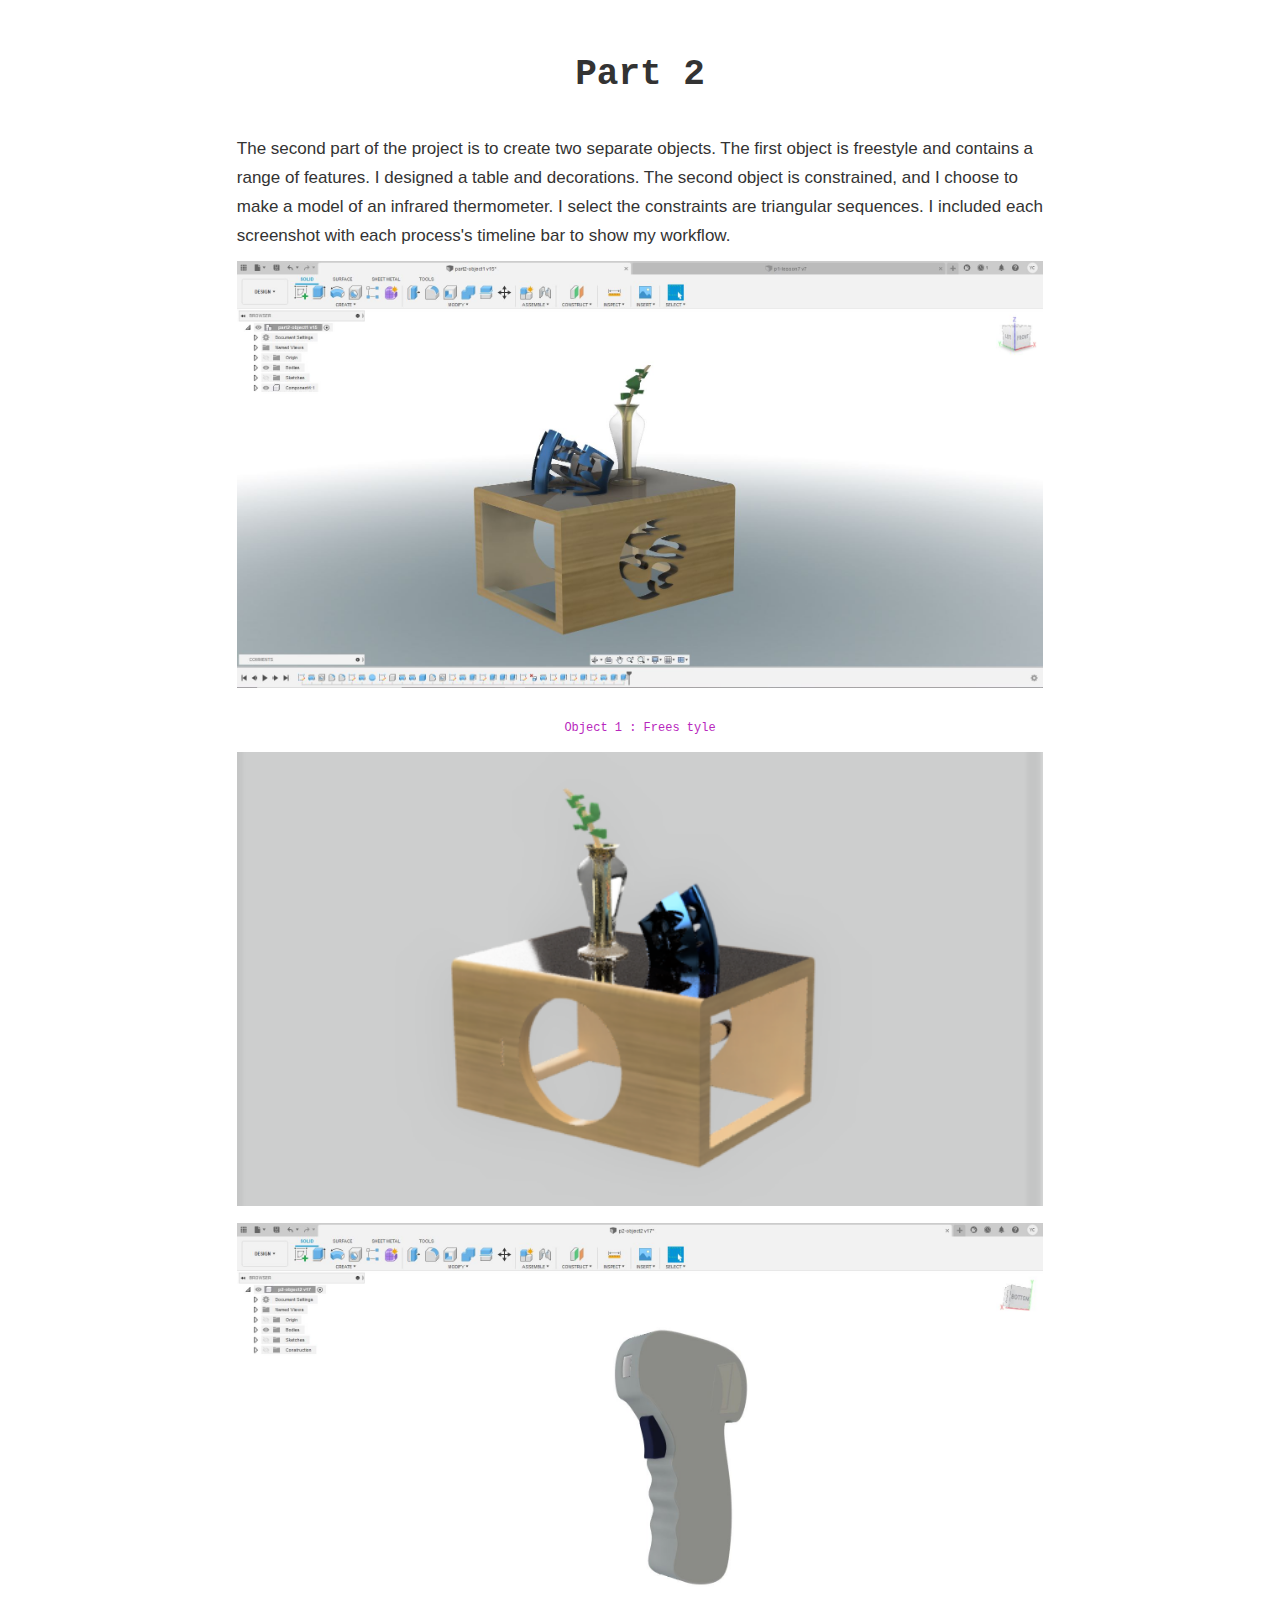
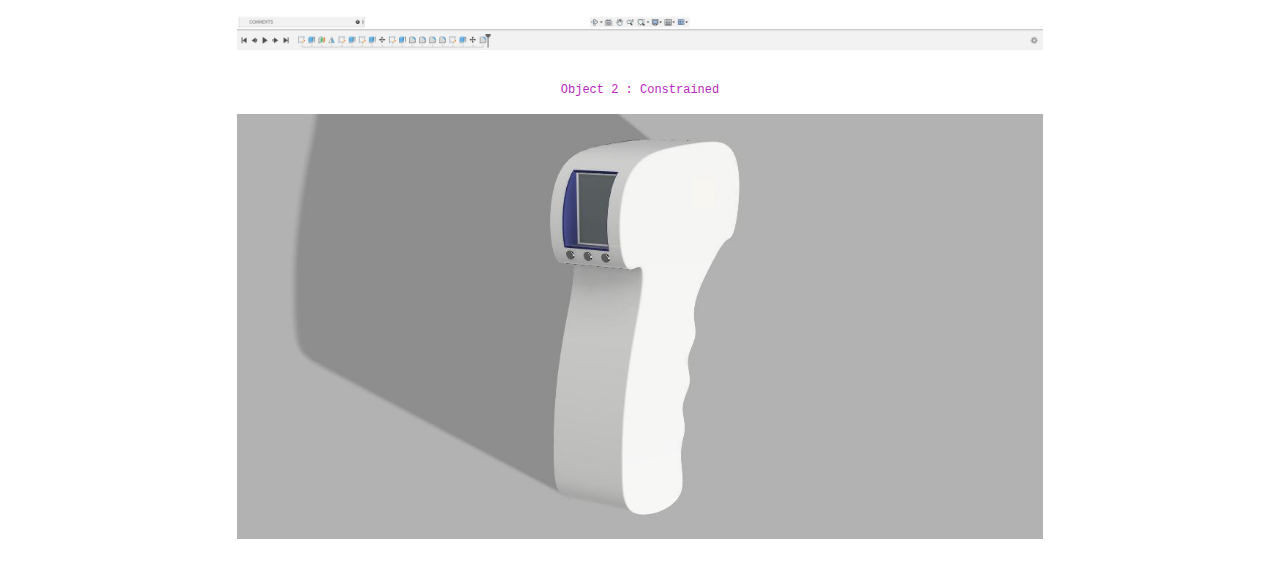
<file: fusion.html>
<!DOCTYPE html>
<html>

<head>
	<title>Yixin Cao</title>
	<meta name="viewport" content="width=device-width, initial-scale=1">
	<link rel="stylesheet" href="https://maxcdn.bootstrapcdn.com/bootstrap/3.4.1/css/bootstrap.min.css">
	<script src="https://ajax.googleapis.com/ajax/libs/jquery/3.5.1/jquery.min.js"></script>
	<script src="https://maxcdn.bootstrapcdn.com/bootstrap/3.4.1/js/bootstrap.min.js"></script>
	<script src="https://maxcdn.bootstrapcdn.com/bootstrap/4.3.1/js/bootstrap.min.js"></script>
	<link rel="stylesheet" href="https://cdnjs.cloudflare.com/ajax/libs/font-awesome/4.7.0/css/font-awesome.min.css">
	<script src="https://ajax.googleapis.com/ajax/libs/jquery/3.1.1/jquery.min.js"></script>
	<link rel="icon" href="images/icon.png" type="image/png" sizes="16x16">
	<link rel="stylesheet" href="style.css">

</head>
<div class="body">


	<nav class="nav">
		<div class="container">
			<div class="logo">
				<a href="index.html">Yixin Cao</a>
			</div>
			<div id="mainListDiv" class="main_list">
				<ul class="nav navbar-nav navbar-right">
					<li class="dropdown">
						<a href="index.html" class="dropdown-toggle" data-toggle="dropdown">Art 103</a>
						<ul class="dropdown-menu navlinks">
							<li><a href="index.html">Home</a></li>
							<Li><a href="oblique.html">Oblique Strategies</a></li>
							<Li><a href="readingone.html">Reading #1</a></li>
							<Li><a href="modtessella.html">Mod & Tessellation</a></li>
							<Li><a href="fusion.html">Fusion Exercises</a></li>
							<Li><a href="readingtwo.html">Reading #2</a></li>
							<li class="divider"></li>
							<li><a href="#">--</a></li>
						</ul>
					</li>
				</ul>
	</nav>



	<section class="home">
	</section>
	<div style="height: 1400px">
		<div class="content">
			<!-----------------------PART 1--------------------------->
			<h1 class="myH1">Block</h1><br>
			<p class="myH2">Part 1</h2>
			<p class="myP">The following models are an exercise after watching the fusion 360 tutorials is to learn the concepts and methods for making sold model objects. I've never used this program before, so the tutorials videos are helpful. The first
				model is based on Lesson 5, and I created this model to sketch and revolve. The second model is based on Lesson 7; I call this " avocado knife," I made this model started with a box the used fillet and extruded the side, then cut the hole and
				repeated the shape. After modeling, I give them different physical materials and appearances that stimulate the physical object.</p>
			<div class="container">
				<div class="fusion-row">
					<a target="_blank" href="images/fusion/p1-lesson5-1.JPG">
						<img src="images/fusion/p1-lesson5-1.JPG" alt="Fusin Part 1" width="600" height="400">
					</a>
				</div>
				<div class="fusion-row">
					<a target="_blank" href="images/fusion/p1-lesson5-2.JPG">
						<img src="images/fusion/p1-lesson5-2.JPG" alt="Fusin Part 1" width="600" height="400">
					</a>
				</div>


				<div class="fusion-row">
					<a target="_blank" href="images/fusion/p1-lesson7-1.JPG">
						<img src="images/fusion/p1-lesson7-1.JPG" alt="Fusin Part 1" width="600" height="400">
					</a>
				</div>
				<div class="fusion-row">
					<a target="_blank" href="images/fusion/p1-lesson7-2.JPG">
						<img src="images/fusion/p1-lesson7-2.JPG" alt="Fusin Part 1" width="600" height="400">
					</a>
				</div>
				<hr>
			</div>

			<!-----------------------PART 2 --------------------------->
			<p class="myH2">Part 2</h2>
			<p class="myP">The second part of the project is to create two separate objects. The first object is freestyle and contains a range of features. I designed a table and decorations. The second object is constrained, and I choose to make a model
				of an infrared thermometer. I select the constraints are triangular sequences. I included each screenshot with each process's timeline bar to show my workflow.</p>
			<div class="gallery">
				<a target="_blank" href="images/fusion/p2-object1-2.JPG">
					<img src="images/fusion/p2-object1-2.JPG" alt="Object 1" width="100%" height="auto"><br><br>
					<div class="desc">Object 1 : Frees tyle</div>
					<a target="_blank" href="images/fusion/p2-object1-1.png">
						<img src="images/fusion/p2-object1-1.png" alt="Object 1" width="100%" height="auto"><br><br>
						<a target="_blank" href="images/fusion/p2-object2-1.JPG">
							<img src="images/fusion/p2-object2-1.JPG" alt="Object 2" width="100%" height="auto"><br><br>
							<div class="desc">Object 2 : Constrained</div>
							<a target="_blank" href="images/fusion/p2-object2-2.JPG">
								<img src="images/fusion/p2-object2-2.JPG" alt="Object 2" width="100%" height="auto">
			</div>



			<!----------------------END--------------------------->

		</div>








		<script>
			$(window).scroll(function() {
				if ($(document).scrollTop() > 50) {
					$('.nav').addClass('affix');
					console.log("OK");
				} else {
					$('.nav').removeClass('affix');
				}
			});
			$('ul.nav li.dropdown').hover(function() {
				$(this).find('.dropdown-menu').stop(true, true).delay(200).fadeIn(500);
			}, function() {
				$(this).find('.dropdown-menu').stop(true, true).delay(200).fadeOut(500);
			});
		</script>

	</div>
	</body>

</html>
</file>
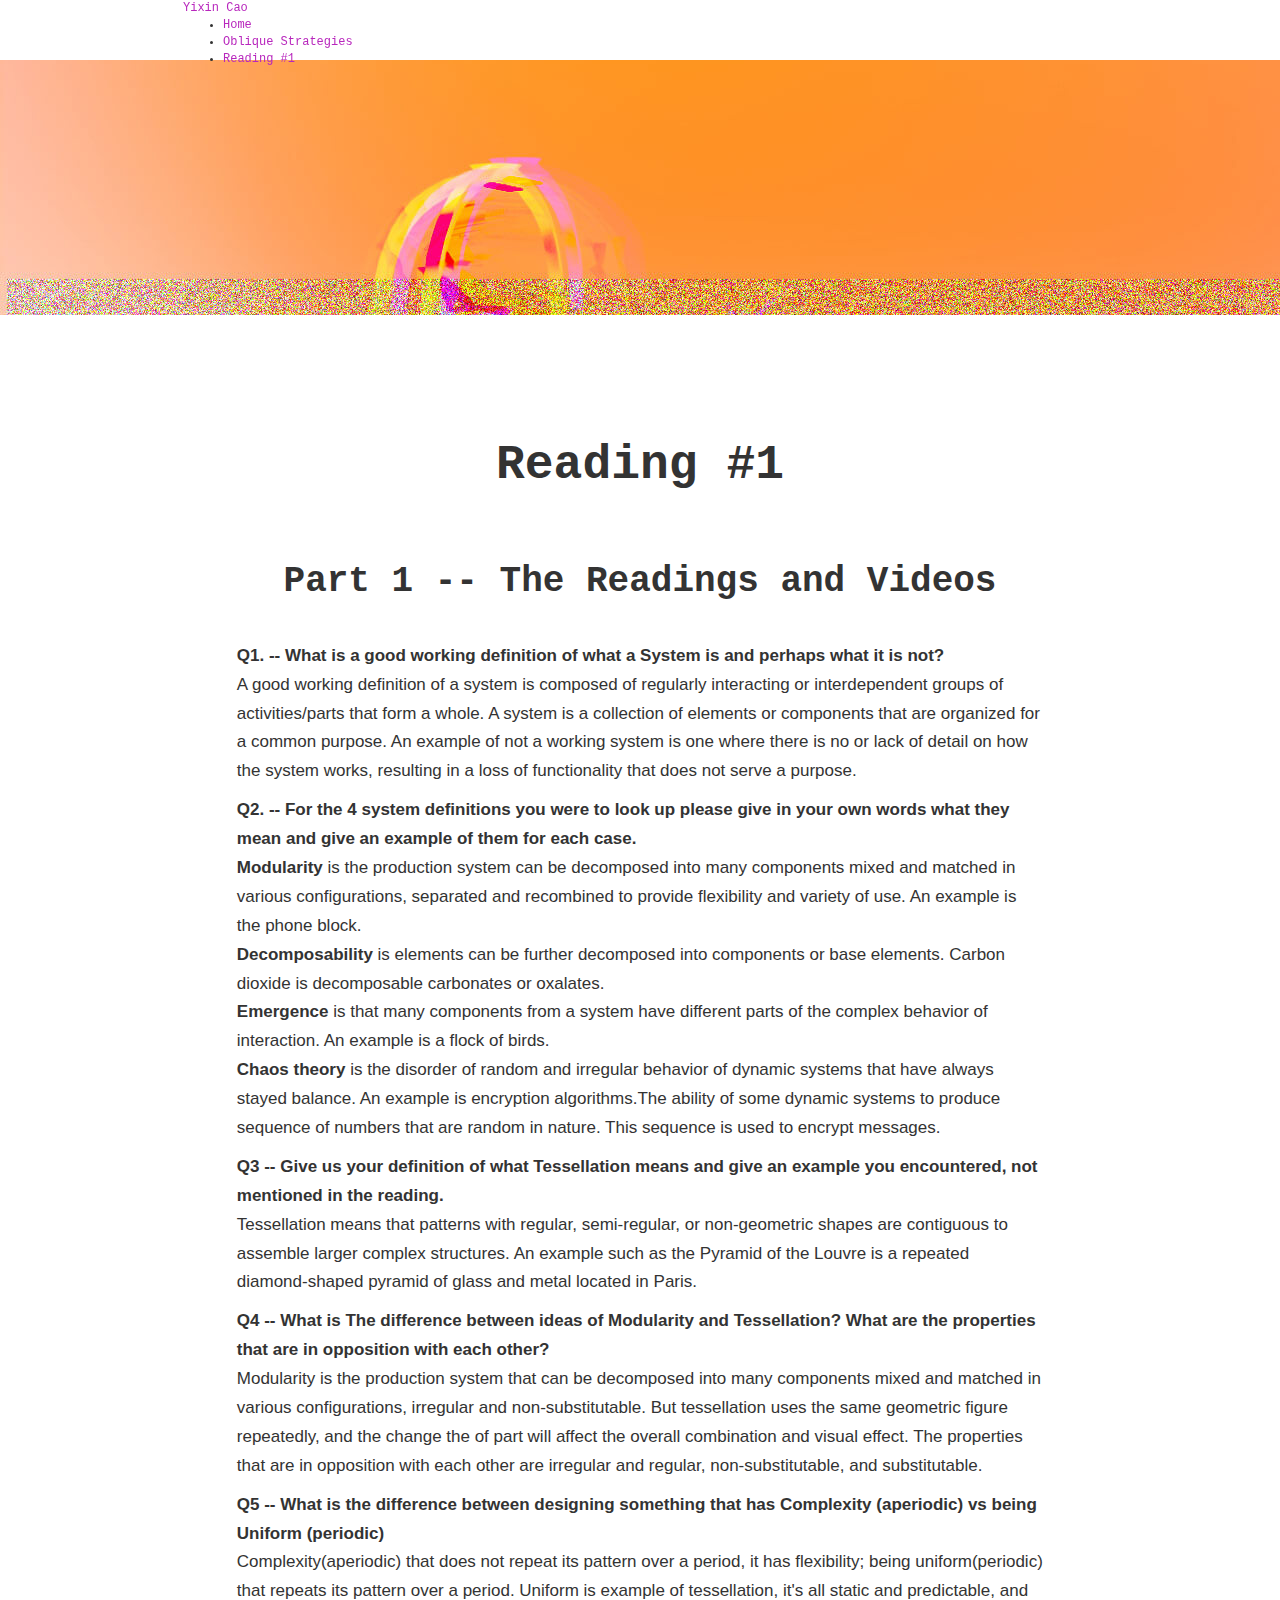
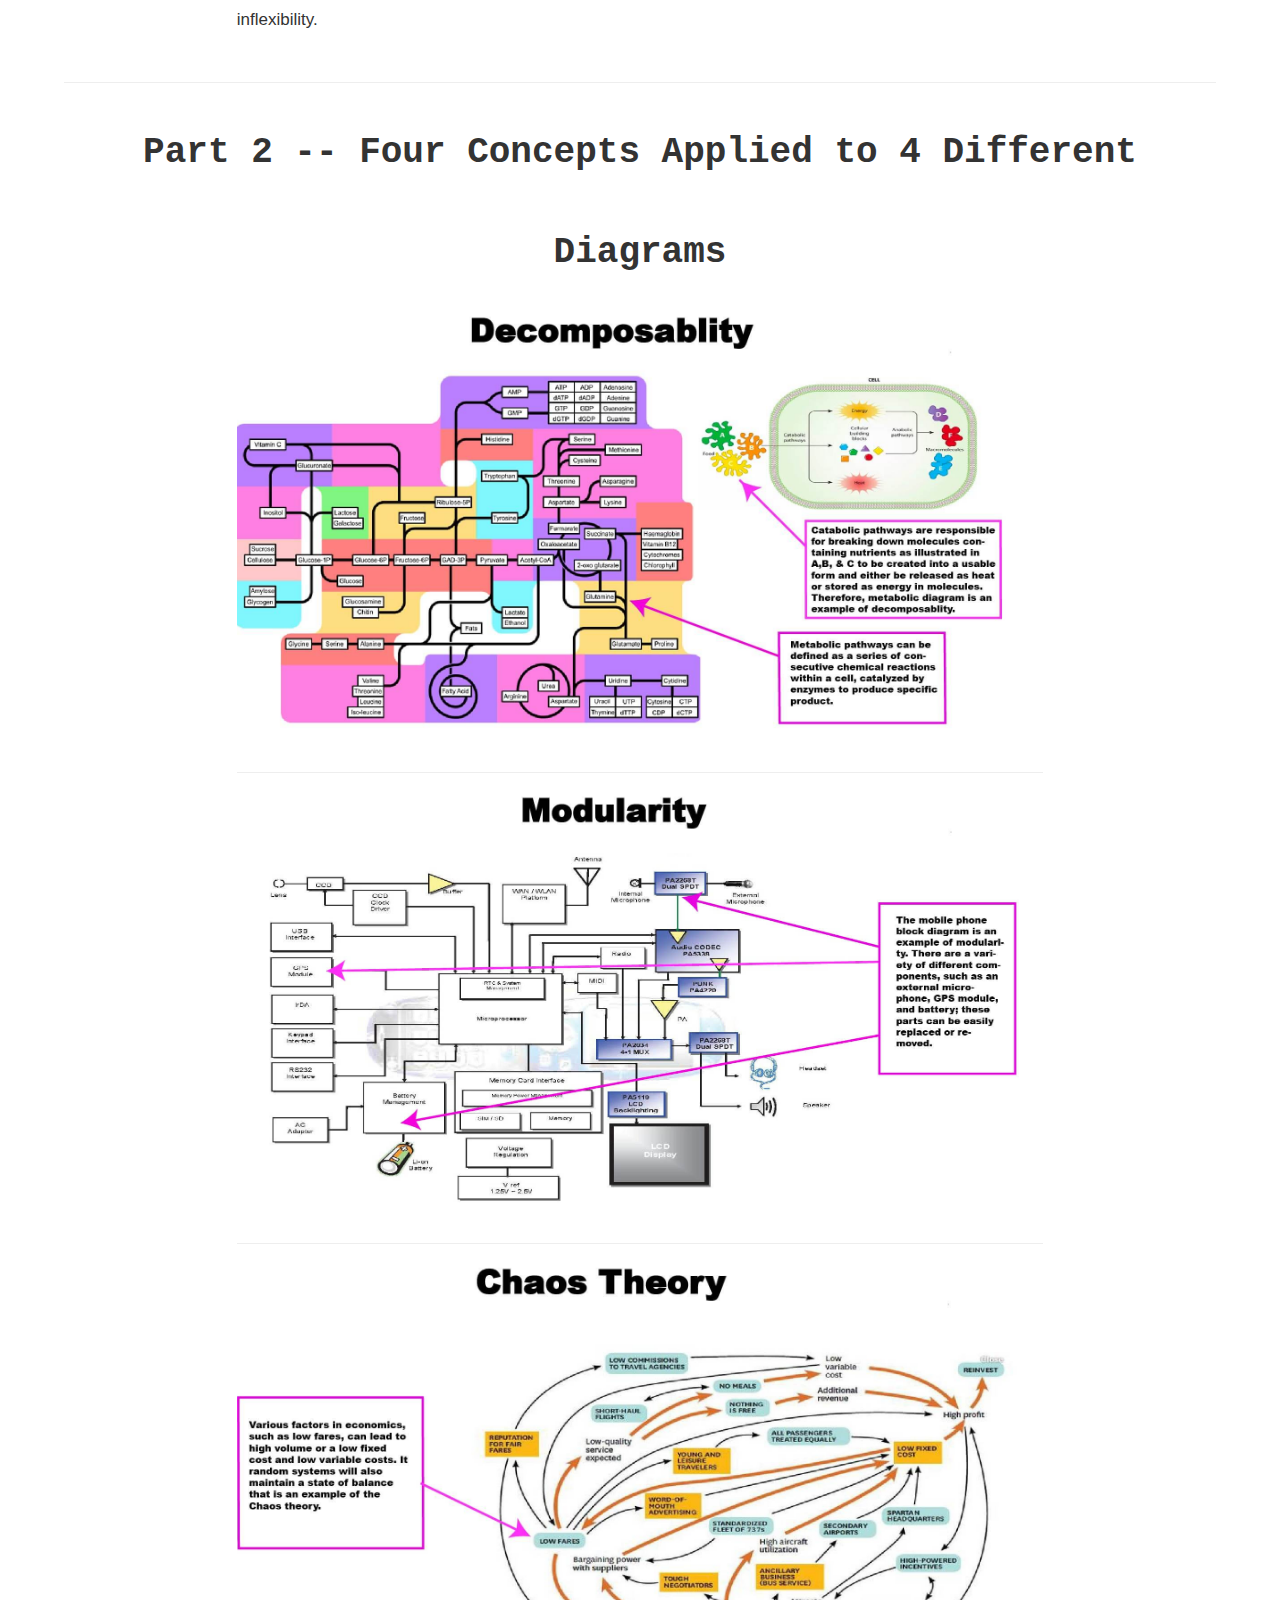
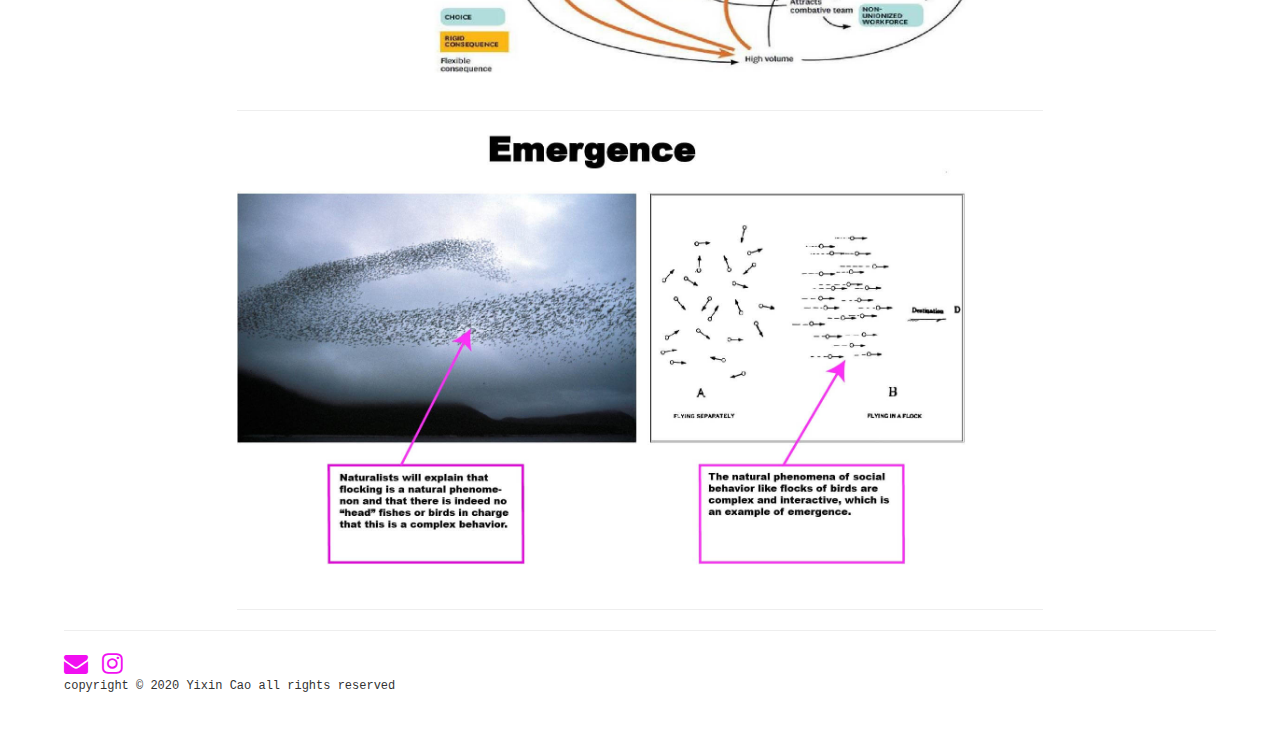
<file: reading1.html>
<!DOCTYPE html>
<html>

<head>
	<title>Yixin Cao</title>


	<meta name="viewport" content="width=device-width, initial-scale=1">
	<link rel="stylesheet" href="https://maxcdn.bootstrapcdn.com/bootstrap/3.4.1/css/bootstrap.min.css">
	<script src="https://ajax.googleapis.com/ajax/libs/jquery/3.5.1/jquery.min.js"></script>
	<script src="https://maxcdn.bootstrapcdn.com/bootstrap/3.4.1/js/bootstrap.min.js"></script>
	<script src="https://maxcdn.bootstrapcdn.com/bootstrap/4.3.1/js/bootstrap.min.js"></script>
	<link rel="stylesheet" href="https://cdnjs.cloudflare.com/ajax/libs/font-awesome/4.7.0/css/font-awesome.min.css">
	<script src="https://ajax.googleapis.com/ajax/libs/jquery/3.1.1/jquery.min.js"></script>
	<link rel="icon" href="images/icon.png" type="image/png" sizes="16x16">
	<link rel="stylesheet" href="style.css">

</head>
<div class="body">


	<nav class="nav">
		<div class="container">
			<div class="logo">
				<a href="index.html">Yixin Cao</a>
			</div>
			<div id="mainListDiv" class="main_list">
				<ul class="navlinks">
					<li><a href="index.html">Home</a></li>
					<Li><a href="oblique.html">Oblique Strategies</a></li>
					<Li><a href="reading1.html">Reading #1</a></li>

				</ul>
			</div>
			<span class="navTrigger">
				<i></i>
				<i></i>
				<i></i>
			</span>
		</div>
	</nav>



	<section class="home">
	</section>
	<div style="height: 1400px">
		<div class="content">
			<!-----------------------Part-1-Oblique Strategies---Work-1--------------------------->

			<h1 class="myH1">Reading #1</h1><br>
			<p class="myH2">Part 1 -- The Readings and Videos</h2>
			<p class="myP"><strong>Q1. -- What is a good working definition of what a System is and perhaps what it is not?</strong><br>
				A good working definition of a system is composed of regularly interacting or interdependent groups of activities/parts that form a whole. A system is a collection of elements or components that are organized for a common purpose. An example
				of not a working system is one where there is no or lack of detail on how the system works, resulting in a loss of functionality that does not serve a purpose. </p>

			<p class="myP"><strong>Q2. -- For the 4 system definitions you were to look up please give in your own words what they mean and give an example of them for each case.</strong><br>
				<strong>Modularity</strong> is the production system can be decomposed into many components mixed and matched in various configurations, separated and recombined to provide flexibility and variety of use. An example is the phone block.<br>

				<strong>Decomposability</strong> is elements can be further decomposed into components or base elements. Carbon dioxide is decomposable carbonates or oxalates.<br>

				<strong>Emergence</strong> is that many components from a system have different parts of the complex behavior of interaction. An example is a flock of birds.<br>

				<strong>Chaos theory</strong> is the disorder of random and irregular behavior of dynamic systems that have always stayed balance. An example is encryption algorithms.The ability of some dynamic systems to produce sequence of numbers that are
				random in nature. This sequence is used to encrypt messages.
			</p>

			<p class="myP"><strong>Q3 -- Give us your definition of what Tessellation means and give an example you encountered, not mentioned in the reading.</strong><br>
				Tessellation means that patterns with regular, semi-regular, or non-geometric shapes are contiguous to assemble larger complex structures.
				An example such as the Pyramid of the Louvre is a repeated diamond-shaped pyramid of glass and metal located in Paris. </p>

			<p class="myP"><strong>Q4 -- What is The difference between ideas of Modularity and Tessellation? What are the properties that are in opposition with each other?</strong><br>
				Modularity is the production system that can be decomposed into many components mixed and matched in various configurations, irregular and non-substitutable.
				But tessellation uses the same geometric figure repeatedly, and the change the of part will affect the overall combination and visual effect.
				The properties that are in opposition with each other are irregular and regular, non-substitutable, and substitutable. </p>

			<p class="myP"><strong>Q5 -- What is the difference between designing something that has Complexity (aperiodic) vs being Uniform (periodic)</strong><br>
				Complexity(aperiodic) that does not repeat its pattern over a period, it has flexibility; being uniform(periodic) that repeats its pattern over a period. Uniform is example of tessellation, it's all static and predictable, and inflexibility.
			</p><br><hr>

			<p class="myH2">Part 2 -- Four Concepts Applied to 4 Different Diagrams</h2><br>
			<div class="gallery">
				<img src="images/diagram-01.jpg" style="width:100%" height="auto"><br><br><hr>
				<img src="images/diagram-02.jpg" style="width:100%" height="auto"><br><br><hr>
				<img src="images/diagram-03.jpg" style="width:100%" height="auto"><br><br><hr>
				<img src="images/diagram-04.jpg" style="width:100%" height="auto"><br><br><hr>
			</div>
			<hr>







			<!-- Footer -->

			<div class="footer">
				<a href="mailto:yc-studio@outlook.com" target="_blank"> <i class="fa fa-envelope" style="font-size:24px;color:rgb(241, 15, 241)"></i></a>&nbsp;
				<a href="https://instagram.com/yixinsstudio" target="_blank"><i class="fa fa-instagram" style="font-size:24px;color:rgb(241, 15, 241)"></i></a>&nbsp;
				<p>copyright © 2020 Yixin Cao all rights reserved</p>
			</div>

		</div>
		<br>

		<script>
			$(window).scroll(function() {
				if ($(document).scrollTop() > 50) {
					$('.nav').addClass('affix');
					console.log("OK");
				} else {
					$('.nav').removeClass('affix');
				}
			});
		</script>

	</div>
	</body>

</html>
</file>
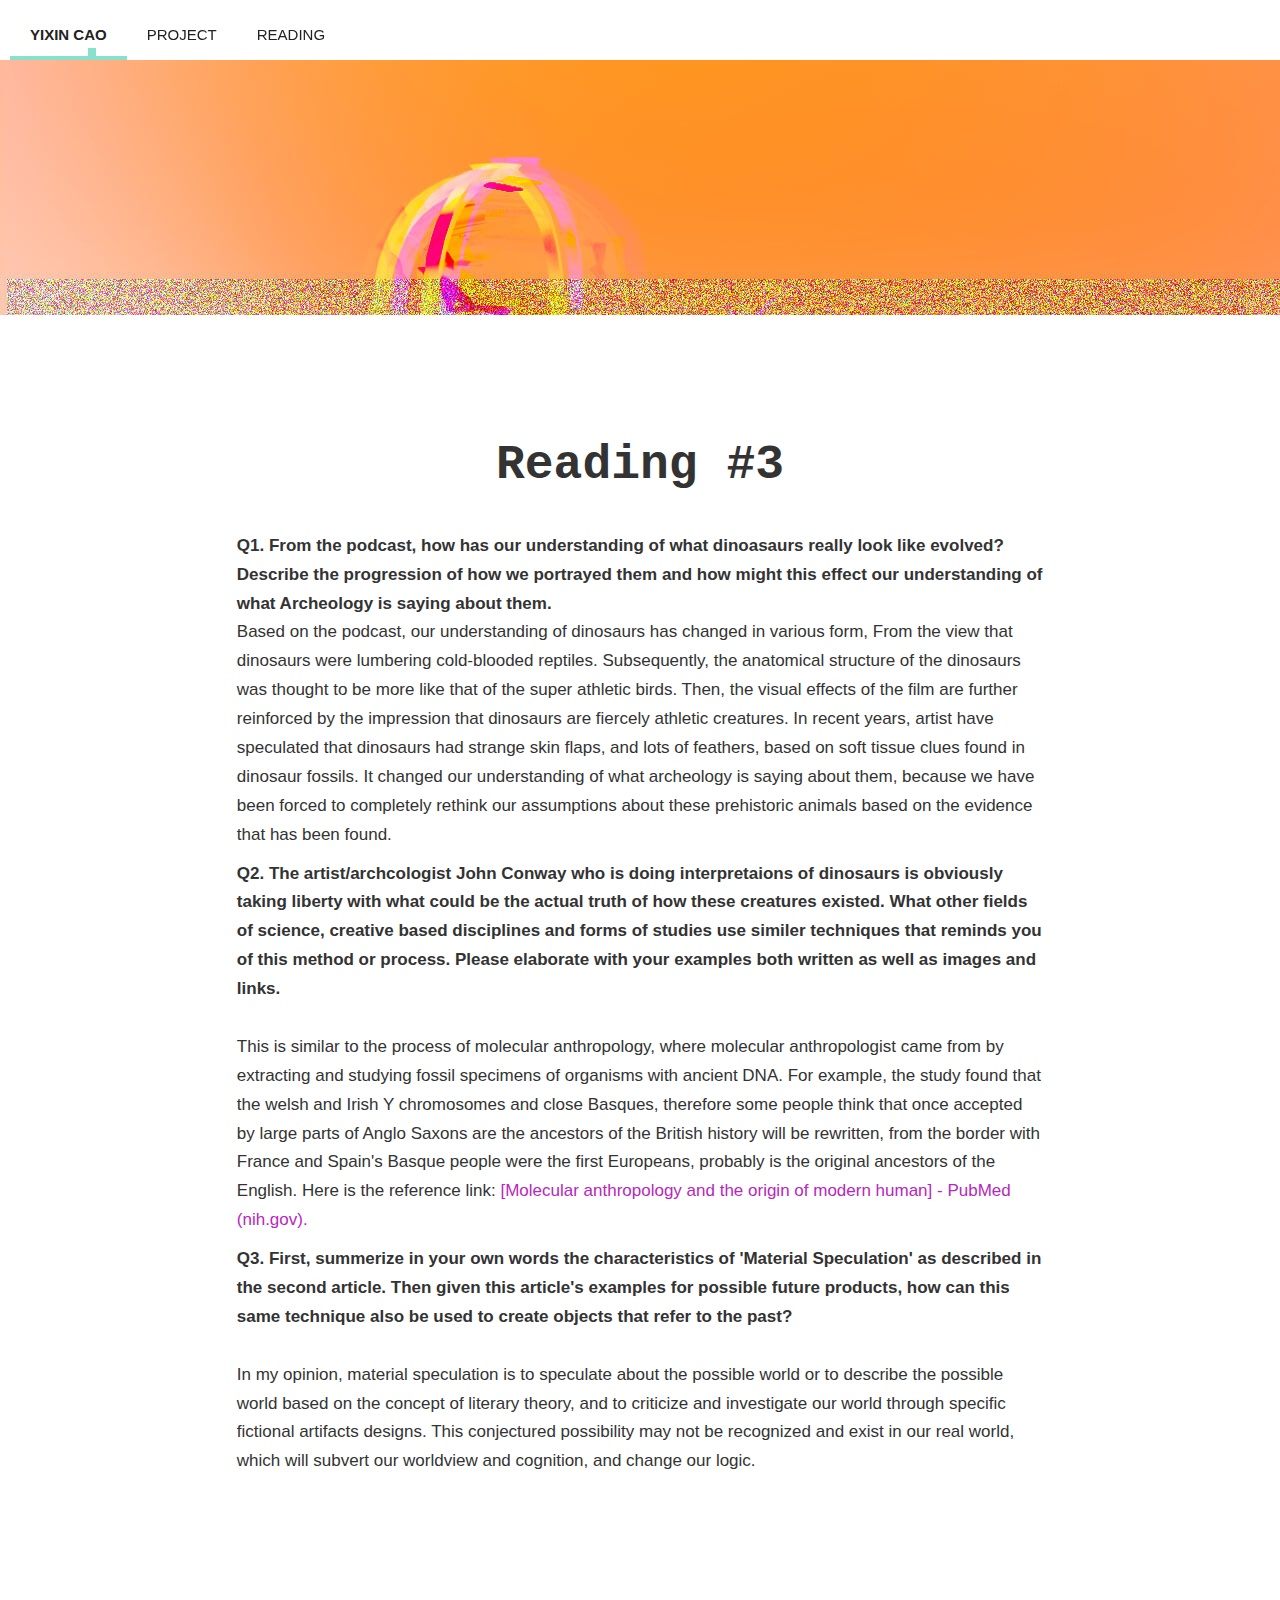
<file: reading3.html>
<!DOCTYPE html>
<html>

<head>
	<title>Yixin Cao</title>

	<meta name="viewport" content="width=device-width, initial-scale=1">
	<link rel="stylesheet" href="https://maxcdn.bootstrapcdn.com/bootstrap/3.4.1/css/bootstrap.min.css">
	<script src="https://ajax.googleapis.com/ajax/libs/jquery/3.5.1/jquery.min.js"></script>
	<script src="https://maxcdn.bootstrapcdn.com/bootstrap/3.4.1/js/bootstrap.min.js"></script>
	<script src="https://maxcdn.bootstrapcdn.com/bootstrap/4.3.1/js/bootstrap.min.js"></script>
	<link rel="stylesheet" href="https://cdnjs.cloudflare.com/ajax/libs/font-awesome/4.7.0/css/font-awesome.min.css">
	<script src="https://ajax.googleapis.com/ajax/libs/jquery/3.1.1/jquery.min.js"></script>
	<link rel="icon" href="images/icon.png" type="image/png" sizes="16x16">
	<link rel="stylesheet" href="style.css">
	<script src="script.js"></script>
</head>
<div class="body">


	<!-----------------------NAV BAR----------------------------------------------->

	<div class='nav'>
		<ul>
			<li><a href="index.html"><strong>Yixin Cao</strong></a></li>
			<li><a>Project</a>
				<ul>
					<Li><a href="oblique.html">Oblique Strategies</a></li>
					<Li><a href="tessel.html">Mod & Tesselation</a></li>
					<Li><a href="block.html">Block</a></li>
					<Li><a href="signs.html">Signs</a></li>
					<Li><a href="artifact.html">Artifact</a></li>
				</ul>
			</li>
			<li><a>Reading</a>
				<ul>
					<Li><a href="readingone.html">Reading #1</a></li>
					<Li><a href="readingtwo.html">Reading #2</a></li>
					<Li><a href="reading3.html">Reading #3</a></li>
				</ul>
			</li>
			<li class='lamp'><span></span></li>
		</ul>
	</div>

	<!---------------------------------------------------------------------->



	<section class="home">
	</section>
	<div style="height: 1400px">
		<div class="content">
			<!-----------------------Part-1---------------------------->
			<h1 class="myH1">Reading #3 </h1><br>
			<p class="myP"><strong>Q1. From the podcast, how has our understanding of what dinoasaurs really look like evolved? Describe the progression of how we portrayed them and how might this effect our understanding of what Archeology is saying about
					them. <br></strong>

				Based on the podcast, our understanding of dinosaurs has changed in various form, From the view that dinosaurs were lumbering cold-blooded reptiles. Subsequently, the anatomical structure of the dinosaurs was thought to be more like that of
				the super athletic birds. Then, the visual effects of the film are further reinforced by the impression that dinosaurs are fiercely athletic creatures. In recent years, artist have speculated that dinosaurs had strange skin flaps, and lots of
				feathers, based on soft tissue clues found in dinosaur fossils. It changed our understanding of what archeology is saying about them, because we have been forced to completely rethink our assumptions about these prehistoric animals based on
				the evidence that has been found. </p>

			<p class="myP"><strong>Q2. The artist/archcologist John Conway who is doing interpretaions of dinosaurs is obviously taking liberty with what could be the actual truth of how these creatures existed. What other fields of science, creative based
					disciplines and forms of studies use similer techniques that reminds you of this method or process. Please elaborate with your examples both written as well as images and links.</strong><br><br>
					This is similar to the process of molecular anthropology, where molecular anthropologist came from by extracting and studying fossil specimens of organisms with ancient DNA. For example, the study found that the welsh and Irish Y chromosomes and close Basques, therefore some people think that once accepted by large parts of Anglo Saxons are the ancestors of the British history will be rewritten, from the border with France and Spain's Basque people were the first Europeans, probably is the original ancestors of the English. Here is the reference link:  <a href="https://pubmed.ncbi.nlm.nih.gov/15640092/" target="_blank">[Molecular anthropology and the origin of modern human] - PubMed (nih.gov).</a>



			</p>




			<p class="myP"><strong>Q3. First, summerize in your own words the characteristics of 'Material Speculation' as described in the second article. Then given this article's examples for possible future products, how can this same technique also be
					used to create objects that refer to the past?</strong><br><br>
				In my opinion, material speculation is to speculate about the possible world or to describe the possible world based on the concept of literary theory, and to criticize and investigate our world through specific fictional artifacts designs.
				This conjectured possibility may not be recognized and exist in our real world, which will subvert our worldview and cognition, and change our logic.
			</p>








			<script>
				$(window).scroll(function() {
					if ($(document).scrollTop() > 50) {
						$('.nav').addClass('affix');
						console.log("OK");
					} else {
						$('.nav').removeClass('affix');
					}
				});
				$('ul.nav li.dropdown').hover(function() {
					$(this).find('.dropdown-menu').stop(true, true).delay(200).fadeIn(500);
				}, function() {
					$(this).find('.dropdown-menu').stop(true, true).delay(200).fadeOut(500);
				});
			</script>
		</div>
		</body>

</html>
</file>
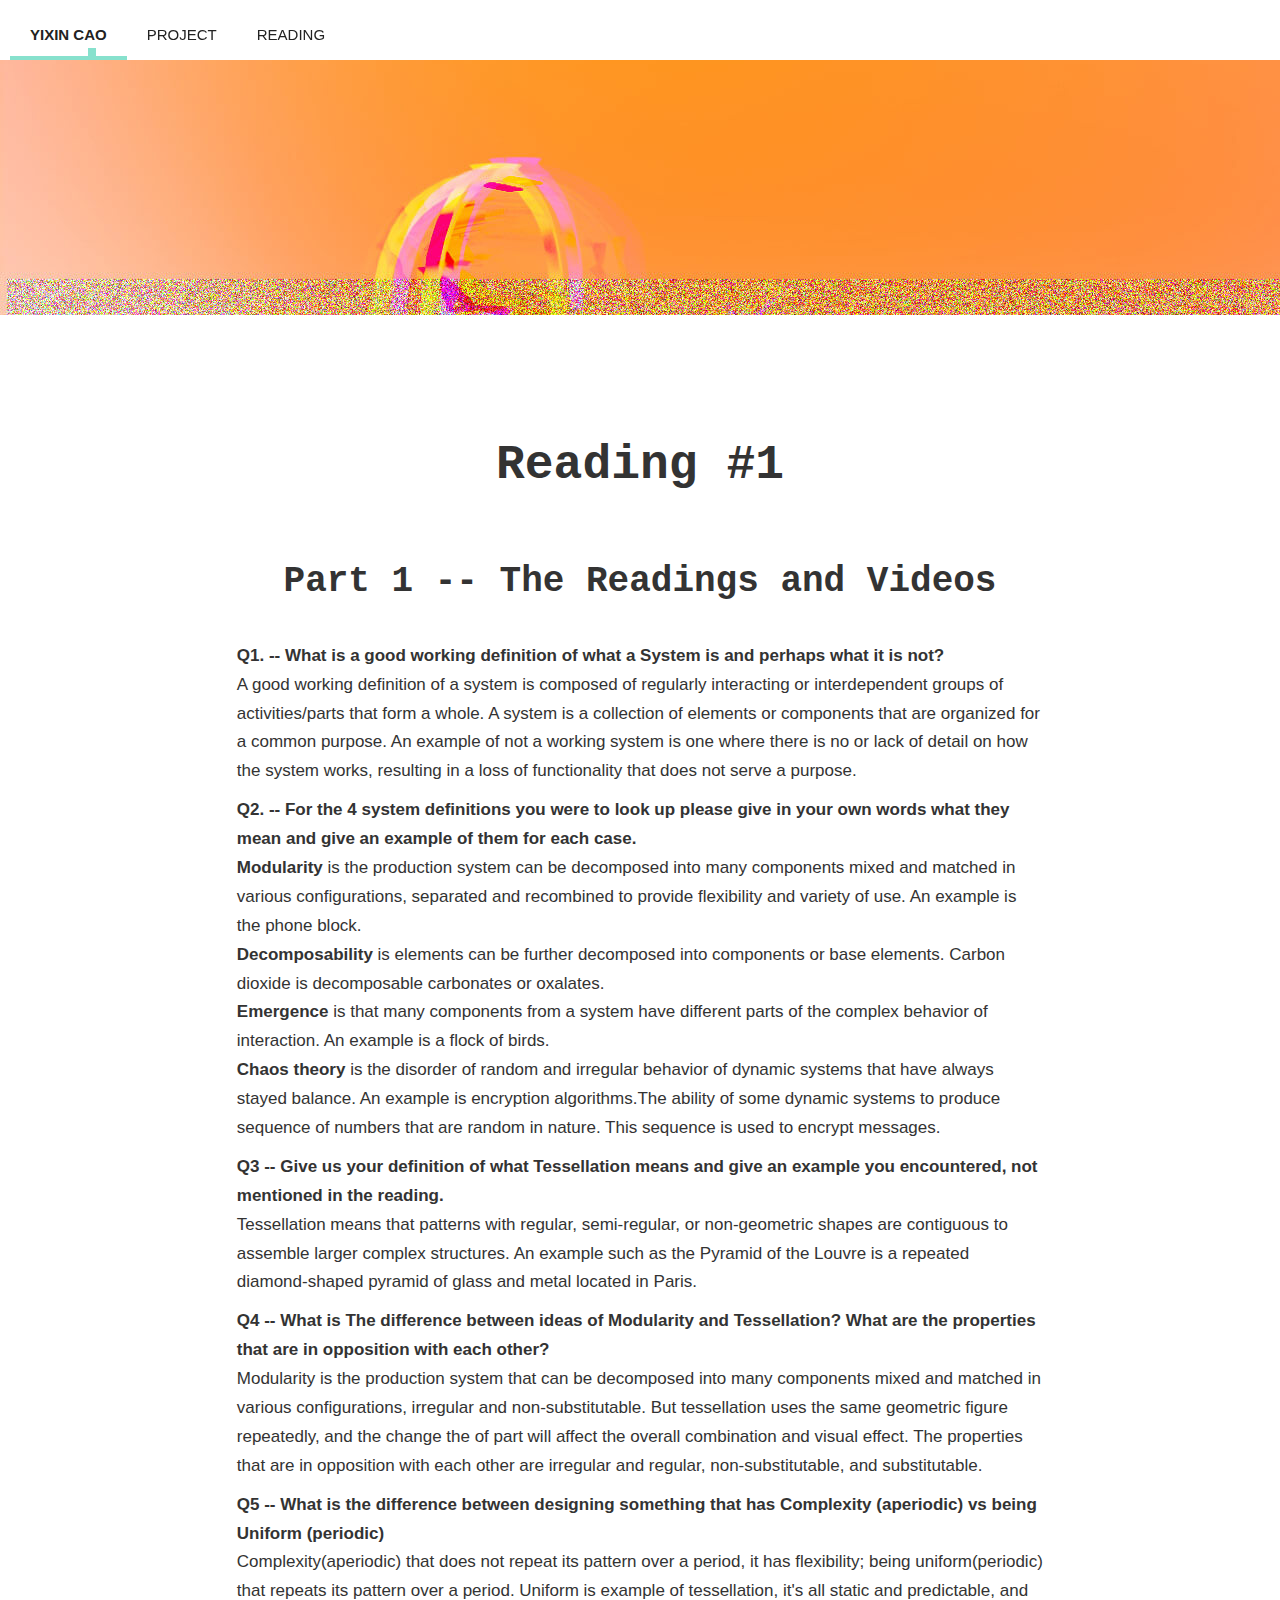
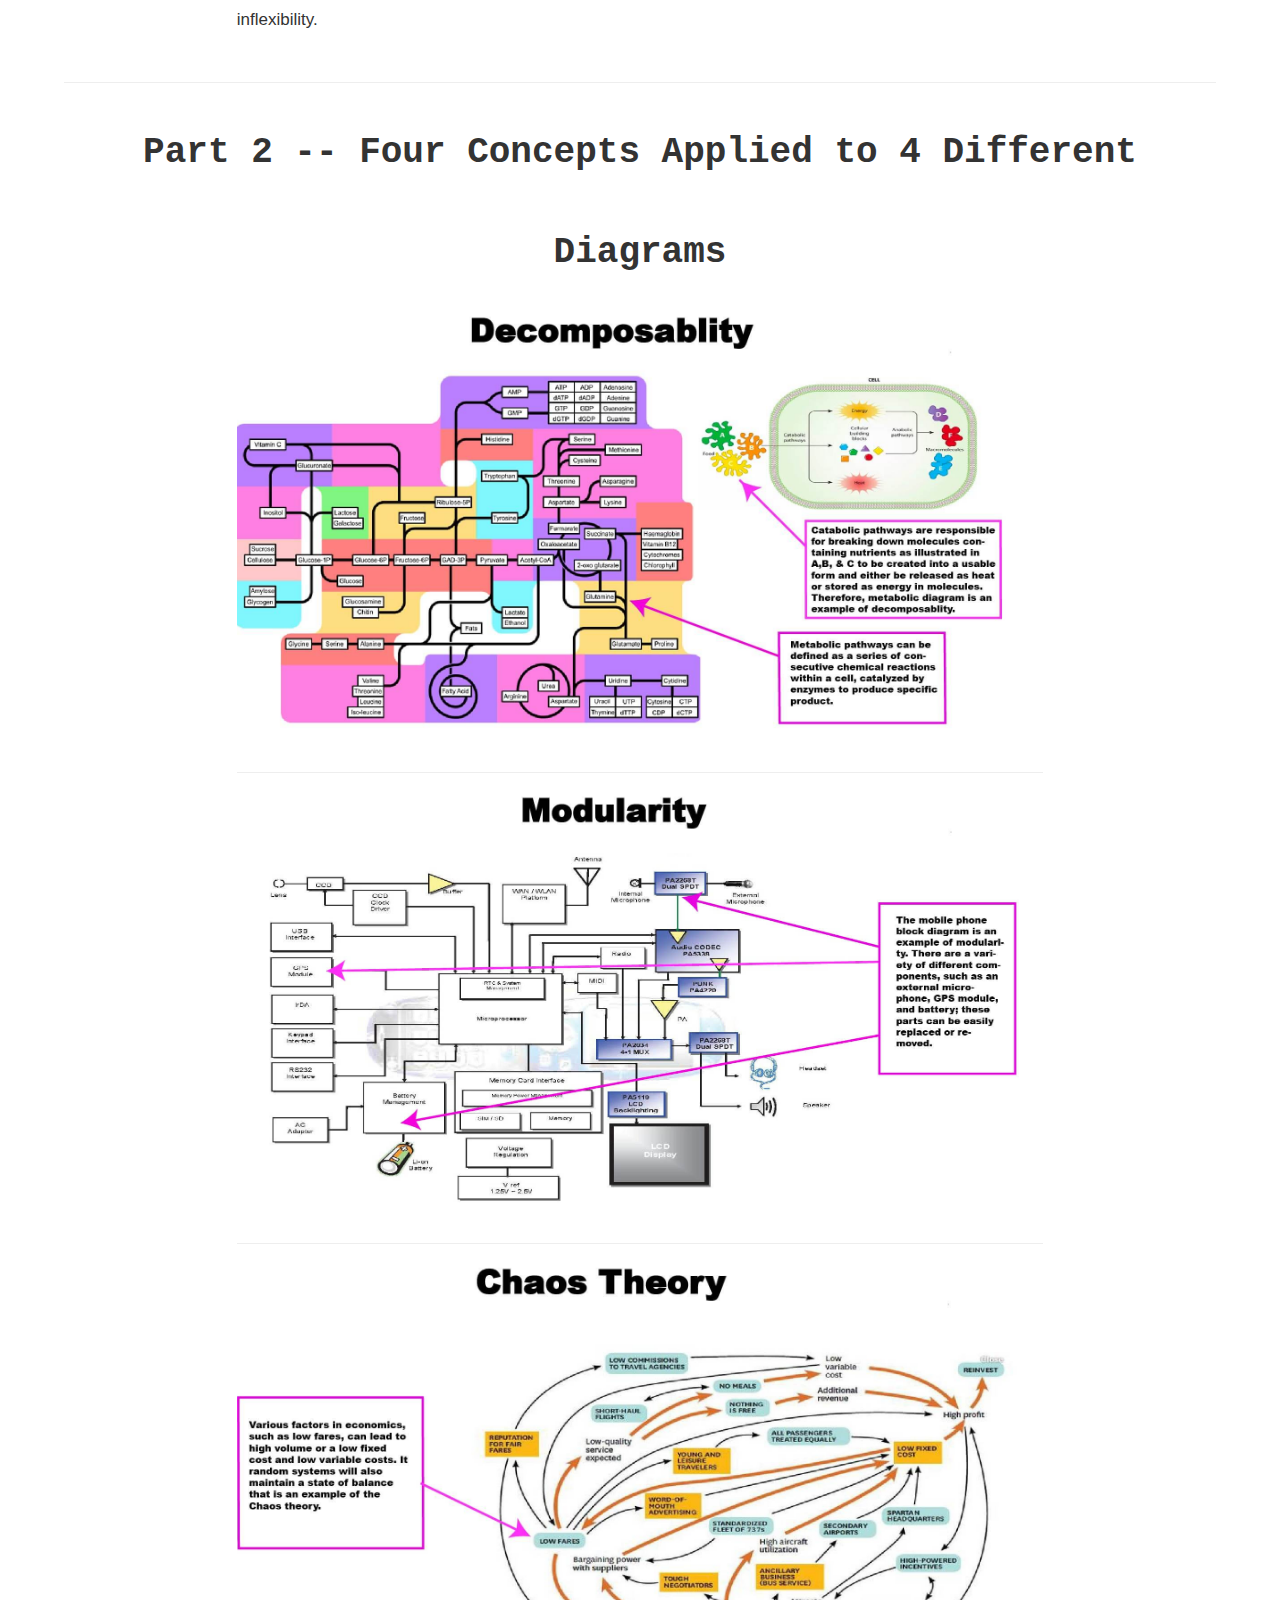
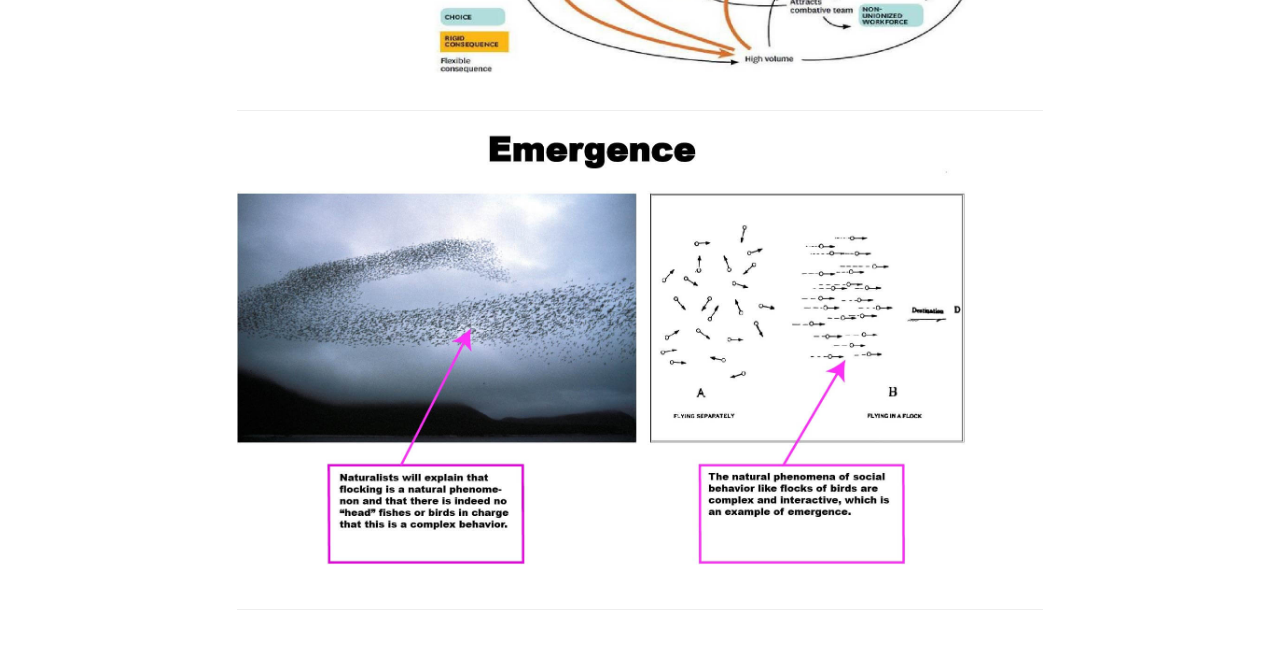
<file: readingone.html>
<!DOCTYPE html>
<html>

<head>
	<title>Yixin Cao</title>

	<meta name="viewport" content="width=device-width, initial-scale=1">
	<link rel="stylesheet" href="https://maxcdn.bootstrapcdn.com/bootstrap/3.4.1/css/bootstrap.min.css">
	<script src="https://ajax.googleapis.com/ajax/libs/jquery/3.5.1/jquery.min.js"></script>
	<script src="https://maxcdn.bootstrapcdn.com/bootstrap/3.4.1/js/bootstrap.min.js"></script>
	<script src="https://maxcdn.bootstrapcdn.com/bootstrap/4.3.1/js/bootstrap.min.js"></script>
	<link rel="stylesheet" href="https://cdnjs.cloudflare.com/ajax/libs/font-awesome/4.7.0/css/font-awesome.min.css">
	<script src="https://ajax.googleapis.com/ajax/libs/jquery/3.1.1/jquery.min.js"></script>
	<link rel="icon" href="images/icon.png" type="image/png" sizes="16x16">
	<link rel="stylesheet" href="style.css">
	<script src="script.js"></script>
</head>
<div class="body">


	<!-----------------------NAV BAR----------------------------------------------->

	<div class='nav'>
		<ul>
			<li><a href="index.html"><strong>Yixin Cao</strong></a></li>
			<li><a>Project</a>
				<ul>
					<Li><a href="oblique.html">Oblique Strategies</a></li>
					<Li><a href="tessel.html">Mod & Tesselation</a></li>
					<Li><a href="block.html">Block</a></li>
					<Li><a href="signs.html">Signs</a></li>
					<Li><a href="artifact.html">Artifact</a></li>
				</ul>
			</li>
			<li><a>Reading</a>
				<ul>
					<Li><a href="readingone.html">Reading #1</a></li>
					<Li><a href="readingtwo.html">Reading #2</a></li>
					<Li><a href="reading3.html">Reading #3</a></li>
				</ul>
			</li>
			<li class='lamp'><span></span></li>
		</ul>
	</div>

	<!---------------------------------------------------------------------->




	<section class="home">
	</section>
	<div style="height: 1400px">
		<div class="content">
			<!-----------------------Part-1-Oblique Strategies---Work-1--------------------------->

			<h1 class="myH1">Reading #1</h1><br>
			<p class="myH2">Part 1 -- The Readings and Videos</h2>
			<p class="myP"><strong>Q1. -- What is a good working definition of what a System is and perhaps what it is not?</strong><br>
				A good working definition of a system is composed of regularly interacting or interdependent groups of activities/parts that form a whole. A system is a collection of elements or components that are organized for a common purpose. An example
				of not a working system is one where there is no or lack of detail on how the system works, resulting in a loss of functionality that does not serve a purpose. </p>

			<p class="myP"><strong>Q2. -- For the 4 system definitions you were to look up please give in your own words what they mean and give an example of them for each case.</strong><br>
				<strong>Modularity</strong> is the production system can be decomposed into many components mixed and matched in various configurations, separated and recombined to provide flexibility and variety of use. An example is the phone block.<br>

				<strong>Decomposability</strong> is elements can be further decomposed into components or base elements. Carbon dioxide is decomposable carbonates or oxalates.<br>

				<strong>Emergence</strong> is that many components from a system have different parts of the complex behavior of interaction. An example is a flock of birds.<br>

				<strong>Chaos theory</strong> is the disorder of random and irregular behavior of dynamic systems that have always stayed balance. An example is encryption algorithms.The ability of some dynamic systems to produce sequence of numbers that are
				random in nature. This sequence is used to encrypt messages.
			</p>

			<p class="myP"><strong>Q3 -- Give us your definition of what Tessellation means and give an example you encountered, not mentioned in the reading.</strong><br>
				Tessellation means that patterns with regular, semi-regular, or non-geometric shapes are contiguous to assemble larger complex structures.
				An example such as the Pyramid of the Louvre is a repeated diamond-shaped pyramid of glass and metal located in Paris. </p>

			<p class="myP"><strong>Q4 -- What is The difference between ideas of Modularity and Tessellation? What are the properties that are in opposition with each other?</strong><br>
				Modularity is the production system that can be decomposed into many components mixed and matched in various configurations, irregular and non-substitutable.
				But tessellation uses the same geometric figure repeatedly, and the change the of part will affect the overall combination and visual effect.
				The properties that are in opposition with each other are irregular and regular, non-substitutable, and substitutable. </p>

			<p class="myP"><strong>Q5 -- What is the difference between designing something that has Complexity (aperiodic) vs being Uniform (periodic)</strong><br>
				Complexity(aperiodic) that does not repeat its pattern over a period, it has flexibility; being uniform(periodic) that repeats its pattern over a period. Uniform is example of tessellation, it's all static and predictable, and inflexibility.
			</p><br>
			<hr>

			<p class="myH2">Part 2 -- Four Concepts Applied to 4 Different Diagrams</h2><br>
			<div class="gallery">
				<img src="images/diagram-01.jpg" style="width:100%" height="auto"><br><br>
				<hr>
				<img src="images/diagram-02.jpg" style="width:100%" height="auto"><br><br>
				<hr>
				<img src="images/diagram-03.jpg" style="width:100%" height="auto"><br><br>
				<hr>
				<img src="images/diagram-04.jpg" style="width:100%" height="auto"><br><br>
				<hr>
			</div>




			<script>
				$(window).scroll(function() {
					if ($(document).scrollTop() > 50) {
						$('.nav').addClass('affix');
						console.log("OK");
					} else {
						$('.nav').removeClass('affix');
					}
				});
				$('ul.nav li.dropdown').hover(function() {
					$(this).find('.dropdown-menu').stop(true, true).delay(200).fadeIn(500);
				}, function() {
					$(this).find('.dropdown-menu').stop(true, true).delay(200).fadeOut(500);
				});
			</script>
		</div>
		</body>

</html>
</file>
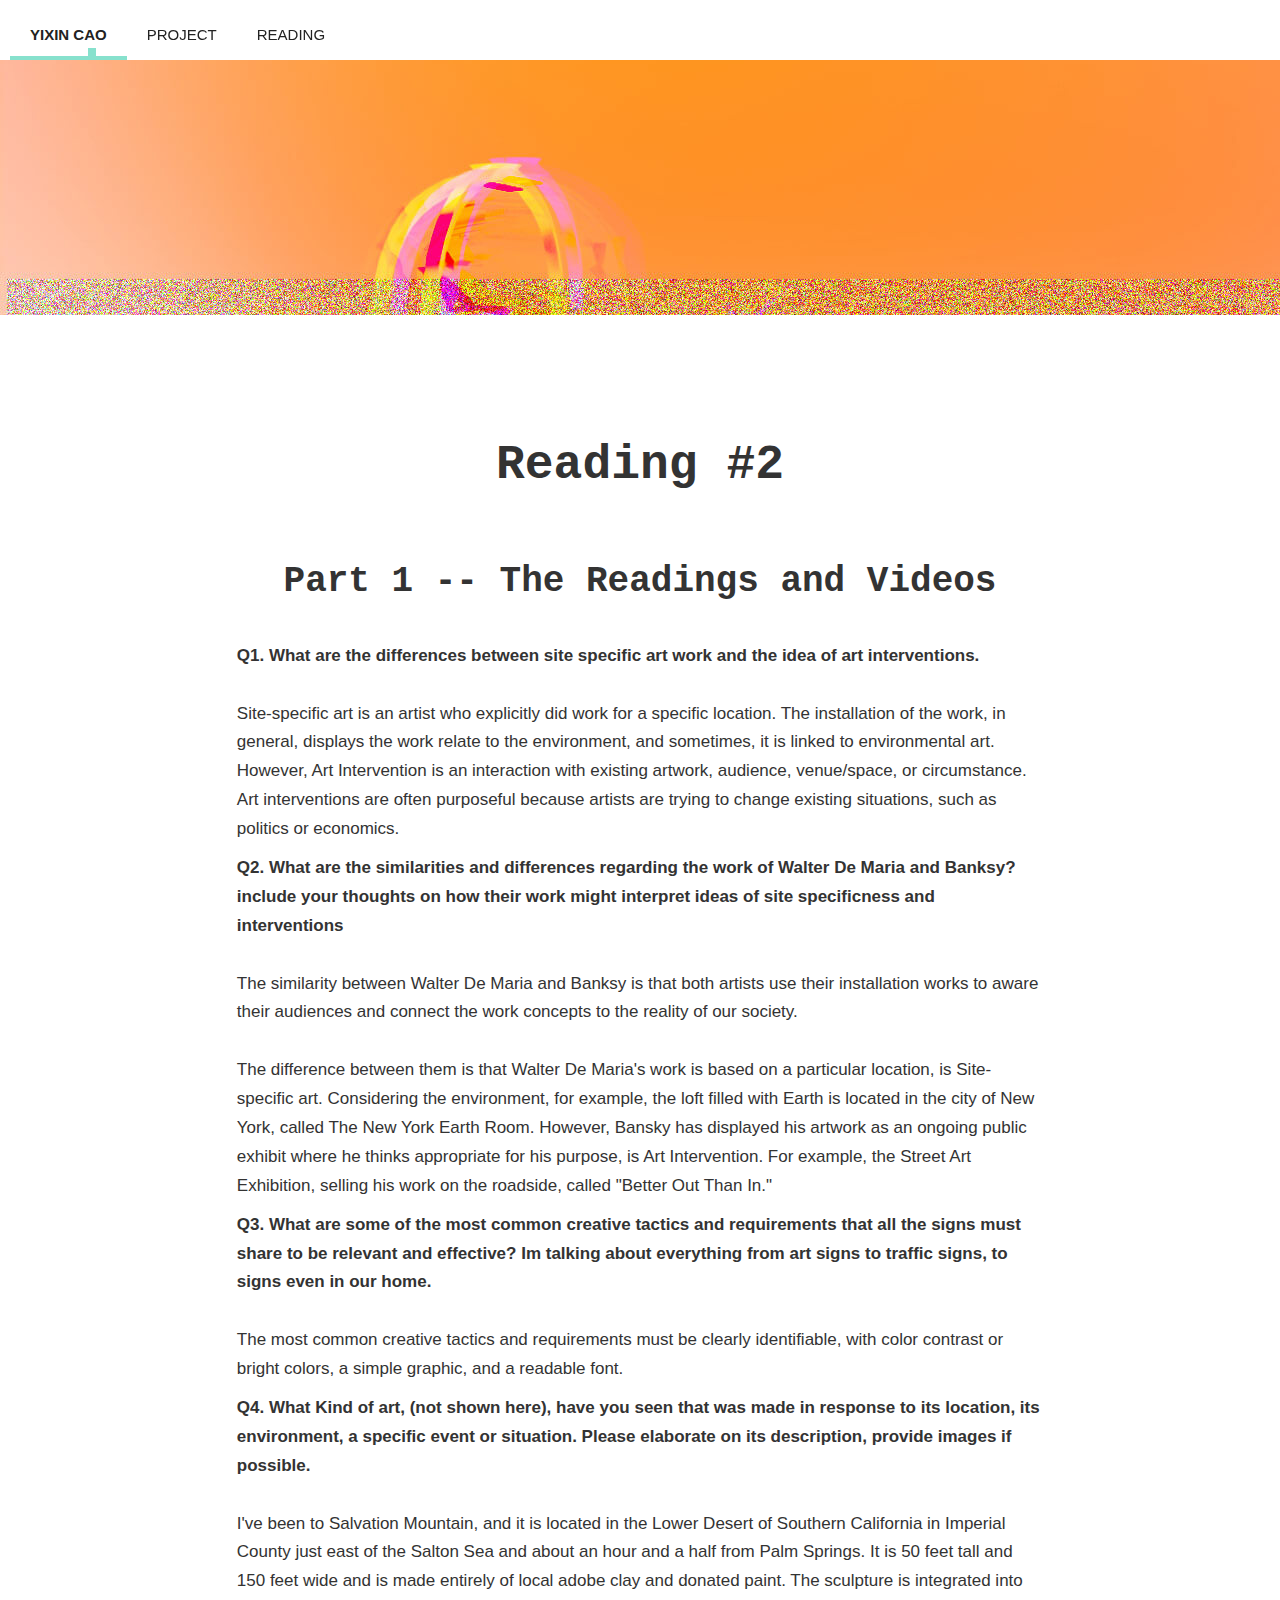
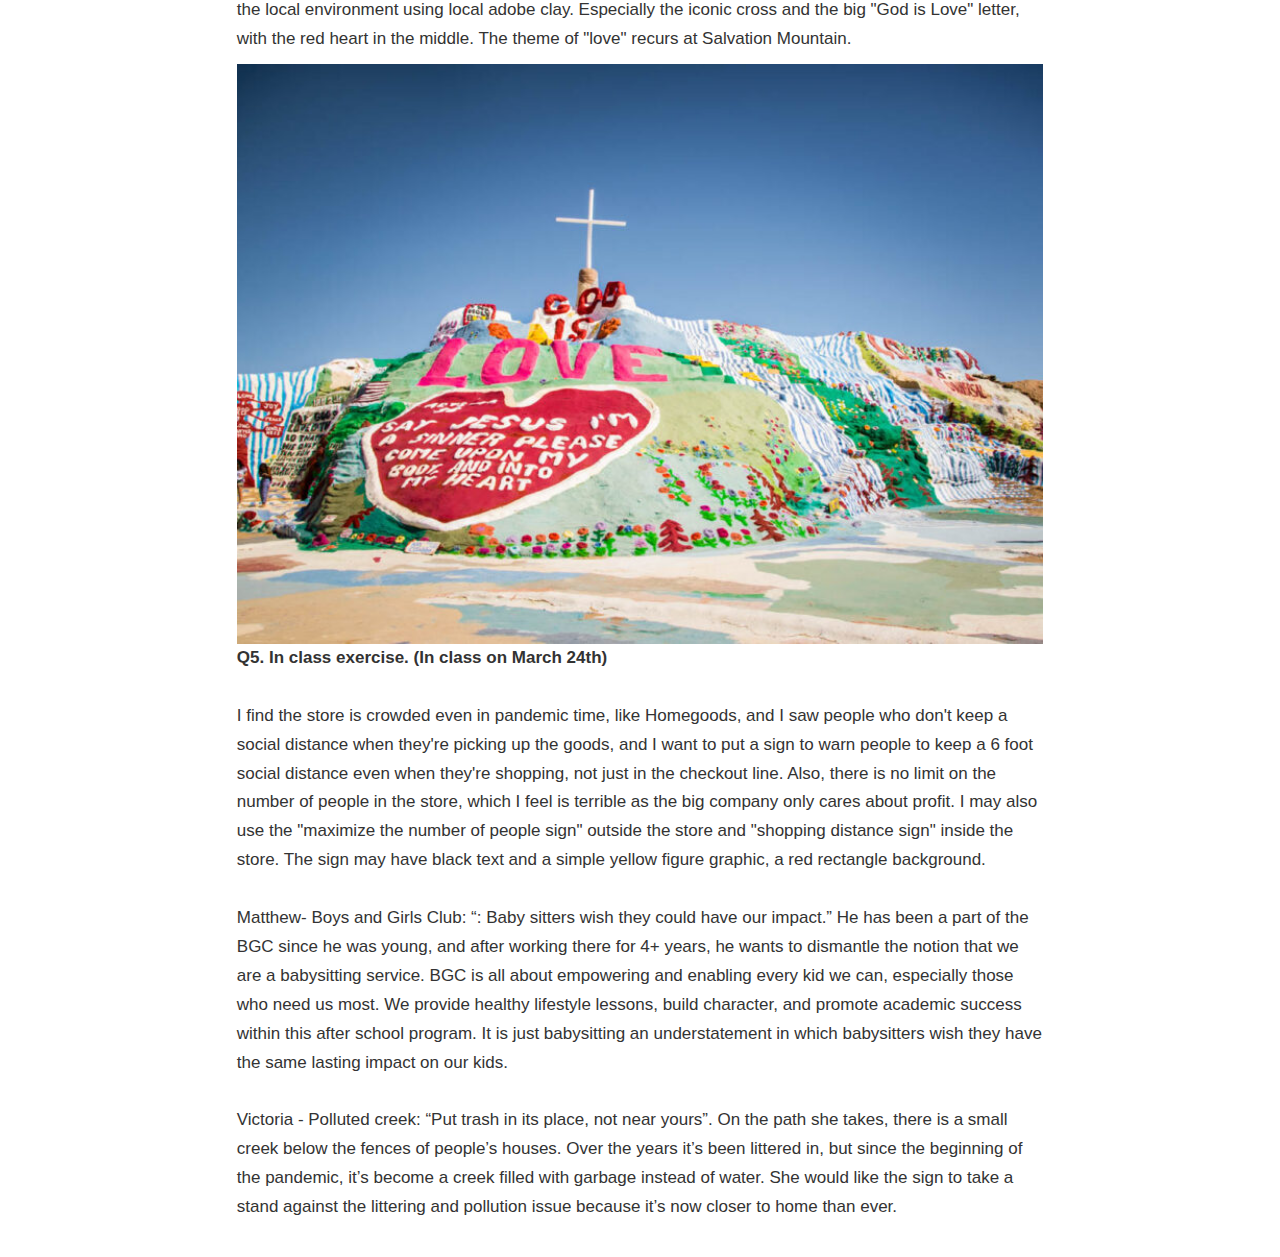
<file: readingtwo.html>
<!DOCTYPE html>
<html>

<head>
	<title>Yixin Cao</title>

	<meta name="viewport" content="width=device-width, initial-scale=1">
	<link rel="stylesheet" href="https://maxcdn.bootstrapcdn.com/bootstrap/3.4.1/css/bootstrap.min.css">
	<script src="https://ajax.googleapis.com/ajax/libs/jquery/3.5.1/jquery.min.js"></script>
	<script src="https://maxcdn.bootstrapcdn.com/bootstrap/3.4.1/js/bootstrap.min.js"></script>
	<script src="https://maxcdn.bootstrapcdn.com/bootstrap/4.3.1/js/bootstrap.min.js"></script>
	<link rel="stylesheet" href="https://cdnjs.cloudflare.com/ajax/libs/font-awesome/4.7.0/css/font-awesome.min.css">
	<script src="https://ajax.googleapis.com/ajax/libs/jquery/3.1.1/jquery.min.js"></script>
	<link rel="icon" href="images/icon.png" type="image/png" sizes="16x16">
	<link rel="stylesheet" href="style.css">
	<script src="script.js"></script>
</head>
<div class="body">


	<!-----------------------NAV BAR----------------------------------------------->

	<div class='nav'>
		<ul>
			<li><a href="index.html"><strong>Yixin Cao</strong></a></li>
			<li><a>Project</a>
				<ul>
					<Li><a href="oblique.html">Oblique Strategies</a></li>
					<Li><a href="tessel.html">Mod & Tesselation</a></li>
					<Li><a href="block.html">Block</a></li>
					<Li><a href="signs.html">Signs</a></li>
					<Li><a href="artifact.html">Artifact</a></li>
				</ul>
			</li>
			<li><a>Reading</a>
				<ul>
					<Li><a href="readingone.html">Reading #1</a></li>
					<Li><a href="readingtwo.html">Reading #2</a></li>
					<Li><a href="reading3.html">Reading #3</a></li>
				</ul>
			</li>
			<li class='lamp'><span></span></li>
		</ul>
	</div>

	<!---------------------------------------------------------------------->



	<section class="home">
	</section>
	<div style="height: 1400px">
		<div class="content">
			<!-----------------------Part-1---------------------------->
			<h1 class="myH1">Reading #2</h1><br>
			<p class="myH2">Part 1 -- The Readings and Videos</h2>
			<p class="myP"><strong>Q1. What are the differences between site specific art work and the idea of art interventions.</strong><br><br>
				Site-specific art is an artist who explicitly did work for a specific location. The installation of the work, in general, displays the work relate to the environment, and sometimes, it is linked to environmental art. <br>

				However, Art Intervention is an interaction with existing artwork, audience, venue/space, or circumstance. Art interventions are often purposeful because artists are trying to change existing situations, such as politics or economics. </p>

			<p class="myP"><strong>Q2. What are the similarities and differences regarding the work of Walter De Maria and Banksy? include your thoughts on how their work might interpret ideas of site specificness and interventions</strong><br><br>
				The similarity between Walter De Maria and Banksy is that both artists use their installation works to aware their audiences and connect the work concepts to the reality of our society.<br><br>

				The difference between them is that Walter De Maria's work is based on a particular location, is Site-specific art. Considering the environment, for example, the loft filled with Earth is located in the city of New York, called The New York
				Earth Room. However, Bansky has displayed his artwork as an ongoing public exhibit where he thinks appropriate for his purpose, is Art Intervention. For example, the Street Art Exhibition, selling his work on the roadside, called "Better Out
				Than In." </p>

			<p class="myP"><strong>Q3. What are some of the most common creative tactics and requirements that all the signs must share to be relevant and effective? Im talking about everything from art signs to traffic signs, to signs even in our
					home.</strong><br><br>The most common creative tactics and requirements must be clearly identifiable, with color contrast or bright colors, a simple graphic, and a readable font.
			</p>

			<p class="myP"><strong>Q4. What Kind of art, (not shown here), have you seen that was made in response to its location, its environment, a specific event or situation. Please elaborate on its description, provide images if
					possible.</strong><br><br>I've been to Salvation Mountain, and it is located in the Lower Desert of Southern California in Imperial County just east of the Salton Sea and about an hour and a half from Palm Springs. It is 50 feet tall and
				150 feet wide and is made entirely of local adobe clay and donated paint. The sculpture is integrated into the local environment using local adobe clay. Especially the iconic cross and the big "God is Love" letter, with the red heart in the
				middle. The theme of "love" recurs at Salvation Mountain.
			</p>
			<div class="gallery">
				<img src="images/reading2.jpg" style="width:100%" height="auto"><br>
			</div>

			<p class="myP"><strong>Q5. In class exercise. (In class on March 24th)</strong><br><br>
				I find the store is crowded even in pandemic time, like Homegoods, and I saw people who don't keep a social distance when they're picking up the goods, and I want to put a sign to warn people to keep a 6 foot social distance even when they're
				shopping, not just in the checkout line. Also, there is no limit on the number of people in the store, which I feel is terrible as the big company only cares about profit. I may also use the "maximize the number of people sign" outside the
				store and "shopping distance sign" inside the store. The sign may have black text and a simple yellow figure graphic, a red rectangle background.<br><br>
				Matthew- Boys and Girls Club: “: Baby sitters wish they could have our impact.” He has been a part of the BGC since he was young, and after working there for 4+ years, he wants to dismantle the notion that we are a babysitting service. BGC is
				all about empowering and enabling every kid we can, especially those who need us most. We provide healthy lifestyle lessons, build character, and promote academic success within this after school program. It is just babysitting an
				understatement in which babysitters wish they have the same lasting impact on our kids.<br><br>
				Victoria - Polluted creek: “Put trash in its place, not near yours”. On the path she takes, there is a small creek below the fences of people’s houses. Over the years it’s been littered in, but since the beginning of the pandemic, it’s become
				a creek filled with garbage instead of water. She would like the sign to take a stand against the littering and pollution issue because it’s now closer to home than ever.<br>

			</p>





			<script>
				$(window).scroll(function() {
					if ($(document).scrollTop() > 50) {
						$('.nav').addClass('affix');
						console.log("OK");
					} else {
						$('.nav').removeClass('affix');
					}
				});
				$('ul.nav li.dropdown').hover(function() {
					$(this).find('.dropdown-menu').stop(true, true).delay(200).fadeIn(500);
				}, function() {
					$(this).find('.dropdown-menu').stop(true, true).delay(200).fadeOut(500);
				});
			</script>
		</div>
		</body>

</html>
</file>
<file: style.css>
.nav a {
  text-decoration: none;
}

.nav {
  height: 60px;
  width: 100%;
  background: #fff;
  position: fixed;
}

.nav>ul {
  position: relative;
  list-style: none;
  padding: 0 10px;
  margin: 0;
}

.nav>ul>li>ul {
  position: absolute;
  left: 0;
  padding: 0;
  margin: 0;
  list-style: none;
}

.nav>ul>li:hover>ul li a {
  opacity: 1;
  height: 50px;
  transition: all .3s linear;
  -o-transition: all .3s linear;
  -moz-transition: all .3s linear;
  -webkit-transition: all .3s linear;
}

.nav>ul>li>ul a {
  display: block;
  color: #222;
  width: 200px;
  line-height: 60px !important;
  font: 700 14px 'pt sans', sans-serif;
  background: #e9e8e0;
  border-bottom: 1px solid #ddd;
  text-align: center;
  padding: 0 5px;
  height: 0;
  overflow: hidden;
  opacity: 0;
  transition: all .3s linear .2s;
  -o-transition: all .3s linear .2s;
  -moz-transition: all .3s linear .2s;
  -webkit-transition: all .3s linear .2s;
}

.nav>ul>li {
  float: left;
  position: relative;
}

.nav>ul>li>a {
  padding: 0 20px;
  color: #222;
  display: block;
  line-height: 70px !important;
  font: 400 15px 'PT Sans', sans-serif;
  text-transform: uppercase;
  text-decoration: none;
}

.lamp span {
  display: block;
  height: 4px;
  background: #87e1cd;
  position: relative;
}

.lamp span:after {
  bottom: 100%;
  left: 70%;
  border: solid transparent;
  content: " ";
  height: 0;
  width: 0;
  position: absolute;
  pointer-events: none;
  border-color: #87e1cd;
  border-bottom-color: #87e1cd;
  border-width: 4px;
  margin-left: -4px;
}

.lamp {
  position: absolute !important;
  height: 3px;
  top: 56px;
  background: #f64;
  transition: all .3s linear;
  -o-transition: all .3s linear;
  -moz-transition: all .3s linear;
  -webkit-transition: all .3s linear;
}

.selected.active>a, .active>a {
  transition: all .3s linear;
  -o-transition: all .3s linear;
  -moz-transition: all .3s linear;
  -webkit-transition: all .3s linear;
  color: #fff;
}

/*nav bar start --------------------------------------------------------------------------------------------*/
html,
body {
  margin: 0;
  padding: 0;
  box-sizing: border-box;
  font-family: "Courier New", Courier, monospace;
  font-size: 62.5%;
  font-size: 12px;
}

.h1 {
  color: #eee;
  font-weight: 800;
}

.cover-wrapper {
  text-align: center;
  position: absolute;
  top: 40%;
  left: 50%;
  transform: translate(-50%, -50%);
}

/* Home section */
.idbgimg {
  width: 100%;
  height: 900px;
  background-image: url("images/g4.jpg");
  background-position: center top;
  background-size: cover;
}

.home {
  width: 100%;
  height: 35vh;
  background-image: url("images/g4.jpg");
  background-position: center top;
  background-size: cover;
}

.navTrigger {
  display: none;
}

.container {
  content: "";
  display: table;
  clear: both;
  padding-left: 10%;
  padding-right: 10%;
}

.row {
  float: left;
  width: 25%;
  padding: 20px;
  height: 300px;
}

.row:hover {
  opacity: 0.5;
}

.row img {
  width: 100%;
  height: auto;
}

.fusion-row {
  float: left;
  width: 50%;
  padding: 10px;
  height: 400px;
}

.fusion-row:hover {
  opacity: 0.5;
}

.fusion-row img {
  width: 100%;
  height: auto;
}

.desc {
  padding: 15px;
  text-align: center;
}

/* Animation */
.navTrigger {
  cursor: pointer;
  width: 30px;
  height: 25px;
  margin: auto;
  position: absolute;
  right: 30px;
  top: 0;
  bottom: 0;
}

.navTrigger i {
  background-color: rgb(0, 0, 0);
  border-radius: 2px;
  content: '';
  display: block;
  width: 100%;
  height: 3px;
}

.navTrigger i:nth-child(1) {
  -webkit-animation: outT 0.8s backwards;
  animation: outT 0.8s backwards;
  -webkit-animation-direction: reverse;
  animation-direction: reverse;
}

.navTrigger i:nth-child(2) {
  margin: 5px 0;
  -webkit-animation: outM 0.8s backwards;
  animation: outM 0.8s backwards;
  -webkit-animation-direction: reverse;
  animation-direction: reverse;
}

.navTrigger i:nth-child(3) {
  -webkit-animation: outBtm 0.8s backwards;
  animation: outBtm 0.8s backwards;
  -webkit-animation-direction: reverse;
  animation-direction: reverse;
}

.navTrigger.active i:nth-child(1) {
  -webkit-animation: inT 0.8s forwards;
  animation: inT 0.8s forwards;
}

.navTrigger.active i:nth-child(2) {
  -webkit-animation: inM 0.8s forwards;
  animation: inM 0.8s forwards;
}

.navTrigger.active i:nth-child(3) {
  -webkit-animation: inBtm 0.8s forwards;
  animation: inBtm 0.8s forwards;
}

@-webkit-keyframes inM {
  50% {
    -webkit-transform: rotate(0deg);
  }

  100% {
    -webkit-transform: rotate(45deg);
  }
}

@keyframes inM {
  50% {
    transform: rotate(0deg);
  }

  100% {
    transform: rotate(45deg);
  }
}

@-webkit-keyframes outM {
  50% {
    -webkit-transform: rotate(0deg);
  }

  100% {
    -webkit-transform: rotate(45deg);
  }
}

@keyframes outM {
  50% {
    transform: rotate(0deg);
  }

  100% {
    transform: rotate(45deg);
  }
}

@-webkit-keyframes inT {
  0% {
    -webkit-transform: translateY(0px) rotate(0deg);
  }

  50% {
    -webkit-transform: translateY(9px) rotate(0deg);
  }

  100% {
    -webkit-transform: translateY(9px) rotate(135deg);
  }
}

@keyframes inT {
  0% {
    transform: translateY(0px) rotate(0deg);
  }

  50% {
    transform: translateY(9px) rotate(0deg);
  }

  100% {
    transform: translateY(9px) rotate(135deg);
  }
}

@-webkit-keyframes outT {
  0% {
    -webkit-transform: translateY(0px) rotate(0deg);
  }

  50% {
    -webkit-transform: translateY(9px) rotate(0deg);
  }

  100% {
    -webkit-transform: translateY(9px) rotate(135deg);
  }
}

@keyframes outT {
  0% {
    transform: translateY(0px) rotate(0deg);
  }

  50% {
    transform: translateY(9px) rotate(0deg);
  }

  100% {
    transform: translateY(9px) rotate(135deg);
  }
}

@-webkit-keyframes inBtm {
  0% {
    -webkit-transform: translateY(0px) rotate(0deg);
  }

  50% {
    -webkit-transform: translateY(-9px) rotate(0deg);
  }

  100% {
    -webkit-transform: translateY(-9px) rotate(135deg);
  }
}

@keyframes inBtm {
  0% {
    transform: translateY(0px) rotate(0deg);
  }

  50% {
    transform: translateY(-9px) rotate(0deg);
  }

  100% {
    transform: translateY(-9px) rotate(135deg);
  }
}

@-webkit-keyframes outBtm {
  0% {
    -webkit-transform: translateY(0px) rotate(0deg);
  }

  50% {
    -webkit-transform: translateY(-9px) rotate(0deg);
  }

  100% {
    -webkit-transform: translateY(-9px) rotate(135deg);
  }
}

@keyframes outBtm {
  0% {
    transform: translateY(0px) rotate(0deg);
  }

  50% {
    transform: translateY(-9px) rotate(0deg);
  }

  100% {
    transform: translateY(-9px) rotate(135deg);
  }
}

.affix {
  padding: 0;
  background-color: rgb(255, 255, 255);
}

.myH1 {
  text-align: center;
  font-size: 4rem;
  font-weight: 620;
  line-height: 80px;
}

.myH2 {
  text-align: center;
  font-size: 3rem;
  font-weight: 610;
  line-height: 100px;
}

.myH3 {
  text-align: center;
  font-size: 2.8rem;
  font-weight: 600;
  line-height: 150px;
  margin-left: 15%;
  margin-right: 15%;
}

.myP {
  text-align: left;
  line-height: 1.7;
  padding-left: 15%;
  padding-right: 15%;
  font-size: 17px;
  font-family: "arial";
  display: block;
}

/*-----------------------------------------------------------*/
.content {
  padding-left: 5%;
  padding-right: 5%;
  padding-top: 7%;
  padding-bottom: 2%;
  background: white;
  border-radius: 2px;
}

.gallery {
  padding-left: 15%;
  padding-right: 15%;
}

/*-----------------------------------------------------------*/
.button {
  padding-left: 45%;
  padding-right: 45%;
  margin-left: 45%;
}

.button:link, .button:visited {
  background-color: #a4b1f4;
  border-radius: 0.2em;
  color: black;
  font-size: 16px;
  padding: 12px 28px;
  text-align: center;
  text-decoration: none;
  display: inline-block;
}

.button:hover, .button:active {
  background-color: #f69146;
  box-shadow: 0 12px 16px 0 rgba(0, 0, 0, 0.24), 0 17px 50px 0 rgba(0, 0, 0, 0.19);
}

iframe {
  width: 100%;
  height: 535px;
  border-radius: 0.3em;
}

* {
  box-sizing: border-box;
}

a {
  color: rgb(184, 39, 189);

  .footer {
    background-color: transparent;
    padding: 10px;
    text-align: center;
    margin: 350px 20px 15px 10px;
    font-family: "Courier New", Courier, monospace;
  }

  /*--------------------responsive------------------------------*/
  /* Media qurey section */
  @media only screen and (max-width: 600px) {
    .row {
      width: 100%;
      height: auto;
    }

    .myP {
      padding: 0;
    }

    .content {
      padding: 1% 1%;
      background: white;
      border-radius: 2px;
    }
  }

  /*---------------Footer-------------------------------------------*/
</file>
